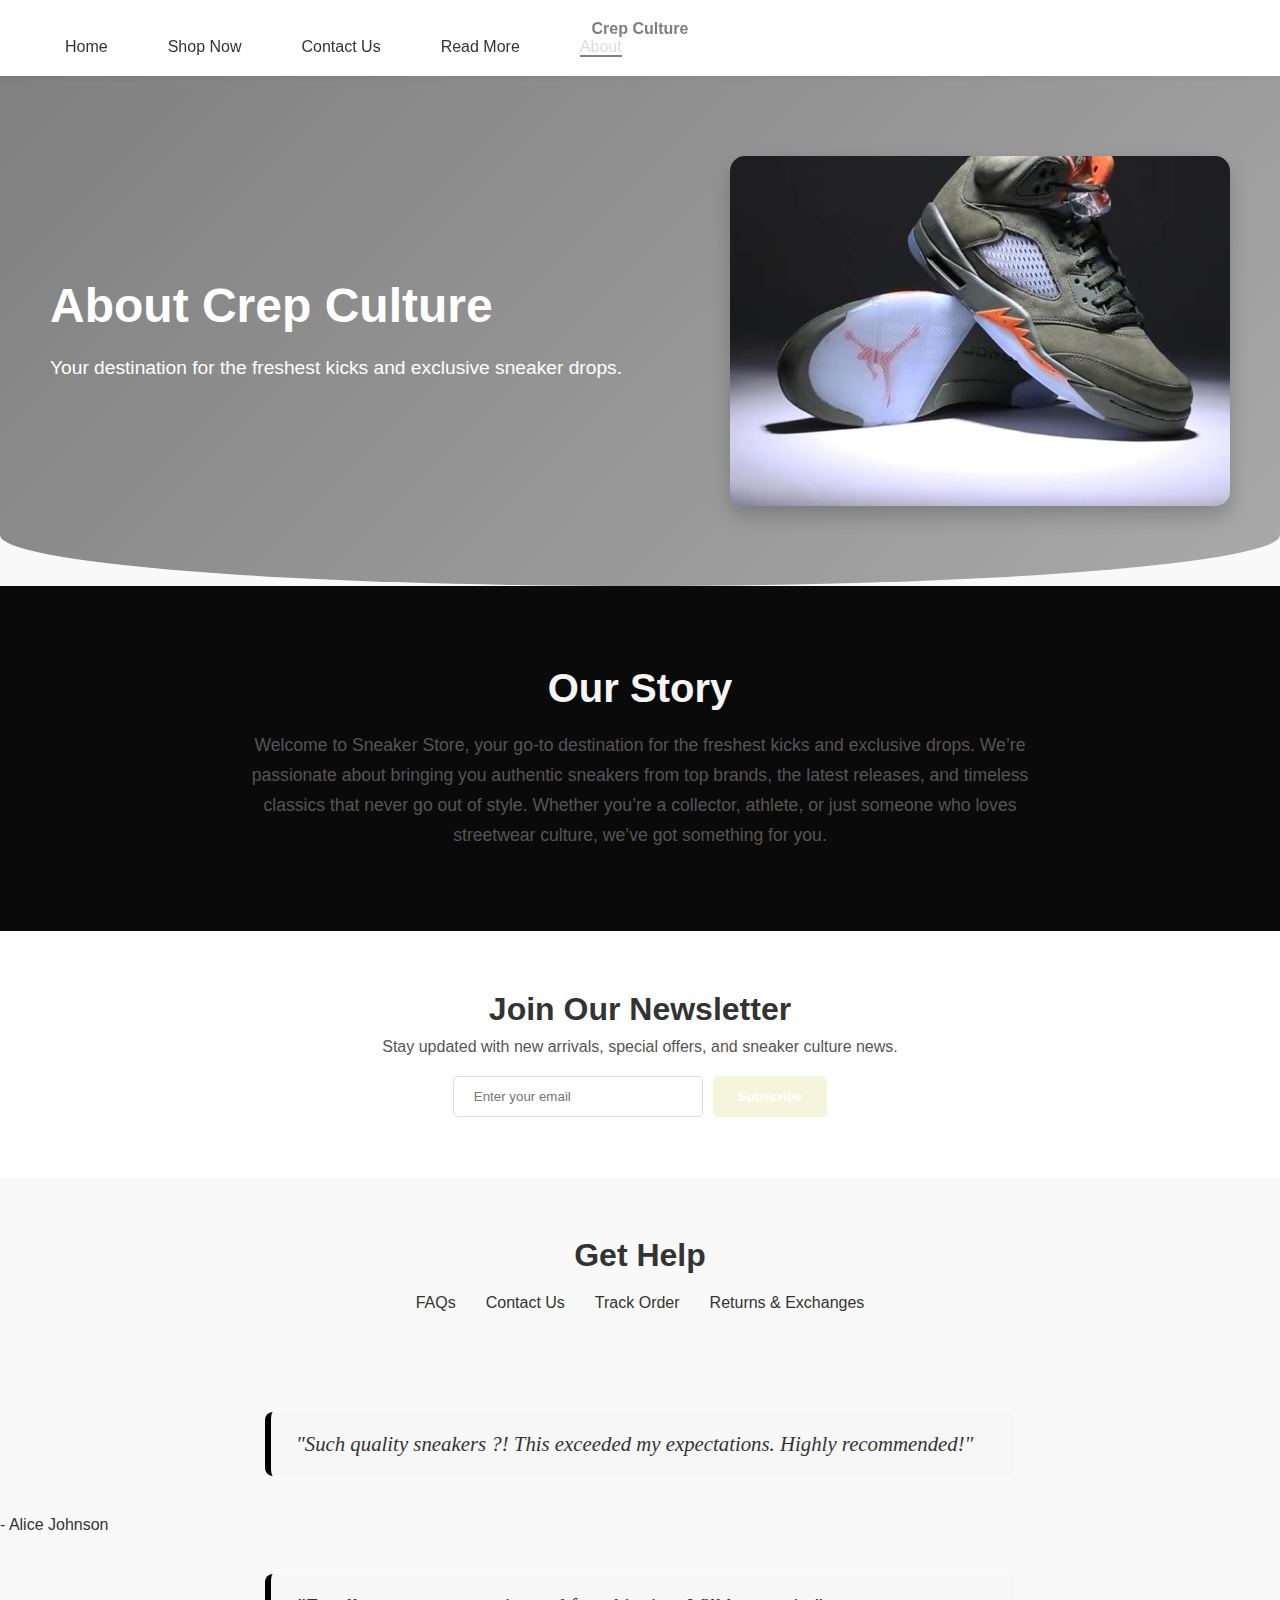
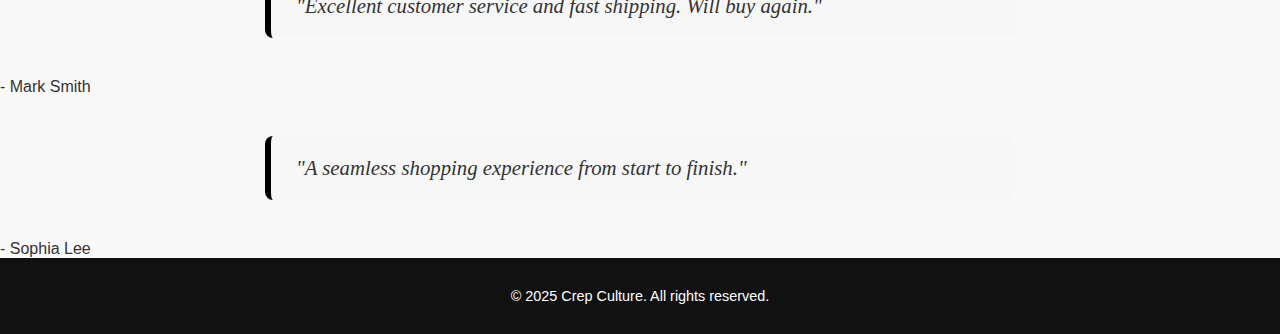
<file: about.html>
<!DOCTYPE html>
<html lang="en">
<head>
  <meta charset="UTF-8">
  <meta name="viewport" content="width=device-width, initial-scale=1.0">
  <title>About Us - Crep Culture</title>
  <link rel="stylesheet" href="Css/styles.css">
</head>
<body class="about-page">

  <!-- Header + Nav -->

  <header class="main-header">
    <div class="logo">Crep Culture</div>
    <nav>
      <ul class="nav-links">
        <li><a href="Page1.html">Home</a></li>
        <li><a href="shop.html">Shop Now</a></li>
        <li><a href="Contact.html">Contact Us</a></li>
        <li><a href="blog.html">Read More</a></li>
        <li><a href="about.html" class="active">About</a></li>
      </ul>
    </nav>
  </header>

  <!-- HERO / ABOUT TOP SECTION -->
  <section class="about-hero">
    <div class="hero-content">
      <h1>About Crep Culture</h1>
      <p>Your destination for the freshest kicks and exclusive sneaker drops.</p>
    </div>
    <div class="hero-carousel">
      <div class="hero-image active">
        <img src="images/bcef70df-f010-4dd8-ac9a-d35967ff8a28.jpeg" alt="Sneaker Hero Image 1">
      </div>
      <div class="hero-image">
        <img src="images/8d37ab08-5a77-44ba-a895-f8b9d016727b.jpeg" alt="Sneaker Hero Image 2">
      </div>
      <div class="hero-image">
        <img src="images/9b67ec6b-4854-4fe9-a3e7-995a92e53852.jpeg" alt="Sneaker Hero Image 3">
      </div>
    </div>
  </section>

  <!-- About Section -->
  <section class="about-section">
    <h2>Our Story</h2>
    <p>
      Welcome to Sneaker Store, your go-to destination for the freshest kicks and exclusive drops. 
      We’re passionate about bringing you authentic sneakers from top brands, the latest releases, 
      and timeless classics that never go out of style. Whether you’re a collector, athlete, or just 
      someone who loves streetwear culture, we’ve got something for you.
    </p>
  </section>

  <!-- Newsletter -->
  <section class="newsletter-section">
    <h2>Join Our Newsletter</h2>
    <p>Stay updated with new arrivals, special offers, and sneaker culture news.</p>
    <form>
      <input type="email" placeholder="Enter your email" required>
      <button type="submit">Subscribe</button>
    </form>
  </section>

  <!-- Get Help Section -->
  <section class="help-section">
    <h2>Get Help</h2>
    <ul>
      <li><a href="faqs.html">FAQs</a></li>
      <li><a href="contact.html">Contact Us</a></li>
      <li><a href="track-order.html">Track Order</a></li>
      <li><a href="returns.html">Returns & Exchanges</a></li>
    </ul>
  </section>

</head>
<body>

<div class="testimonial-container">
    <div class="testimonial-slide active">
        <blockquote>"Such quality sneakers ?! This exceeded my expectations. Highly recommended!"</blockquote>
        <div class="author">- Alice Johnson</div>
    </div>
    <div class="testimonial-slide">
        <blockquote>"Excellent customer service and fast shipping. Will buy again."</blockquote>
        <div class="author">- Mark Smith</div>
    </div>
    <div class="testimonial-slide">
        <blockquote>"A seamless shopping experience from start to finish."</blockquote>
        <div class="author">- Sophia Lee</div>
    </div
    </div>


  <!-- Footer -->
  <footer>
    <p>&copy; 2025 Crep Culture. All rights reserved.</p>
  </footer>
<script>
  let currentIndex = 0;
  const images = document.querySelectorAll('.hero-image');
  const totalImages = images.length;

  function showNextImage() {
    // Remove active class from current
    images[currentIndex].classList.remove('active');

    // Move to next image (loop back if at end)
    currentIndex = (currentIndex + 1) % totalImages;

    // Add active class to new image
    images[currentIndex].classList.add('active');
  }

  // Change every 3 seconds
  setInterval(showNextImage, 3000);
</script>
</body>
</html>
</file>
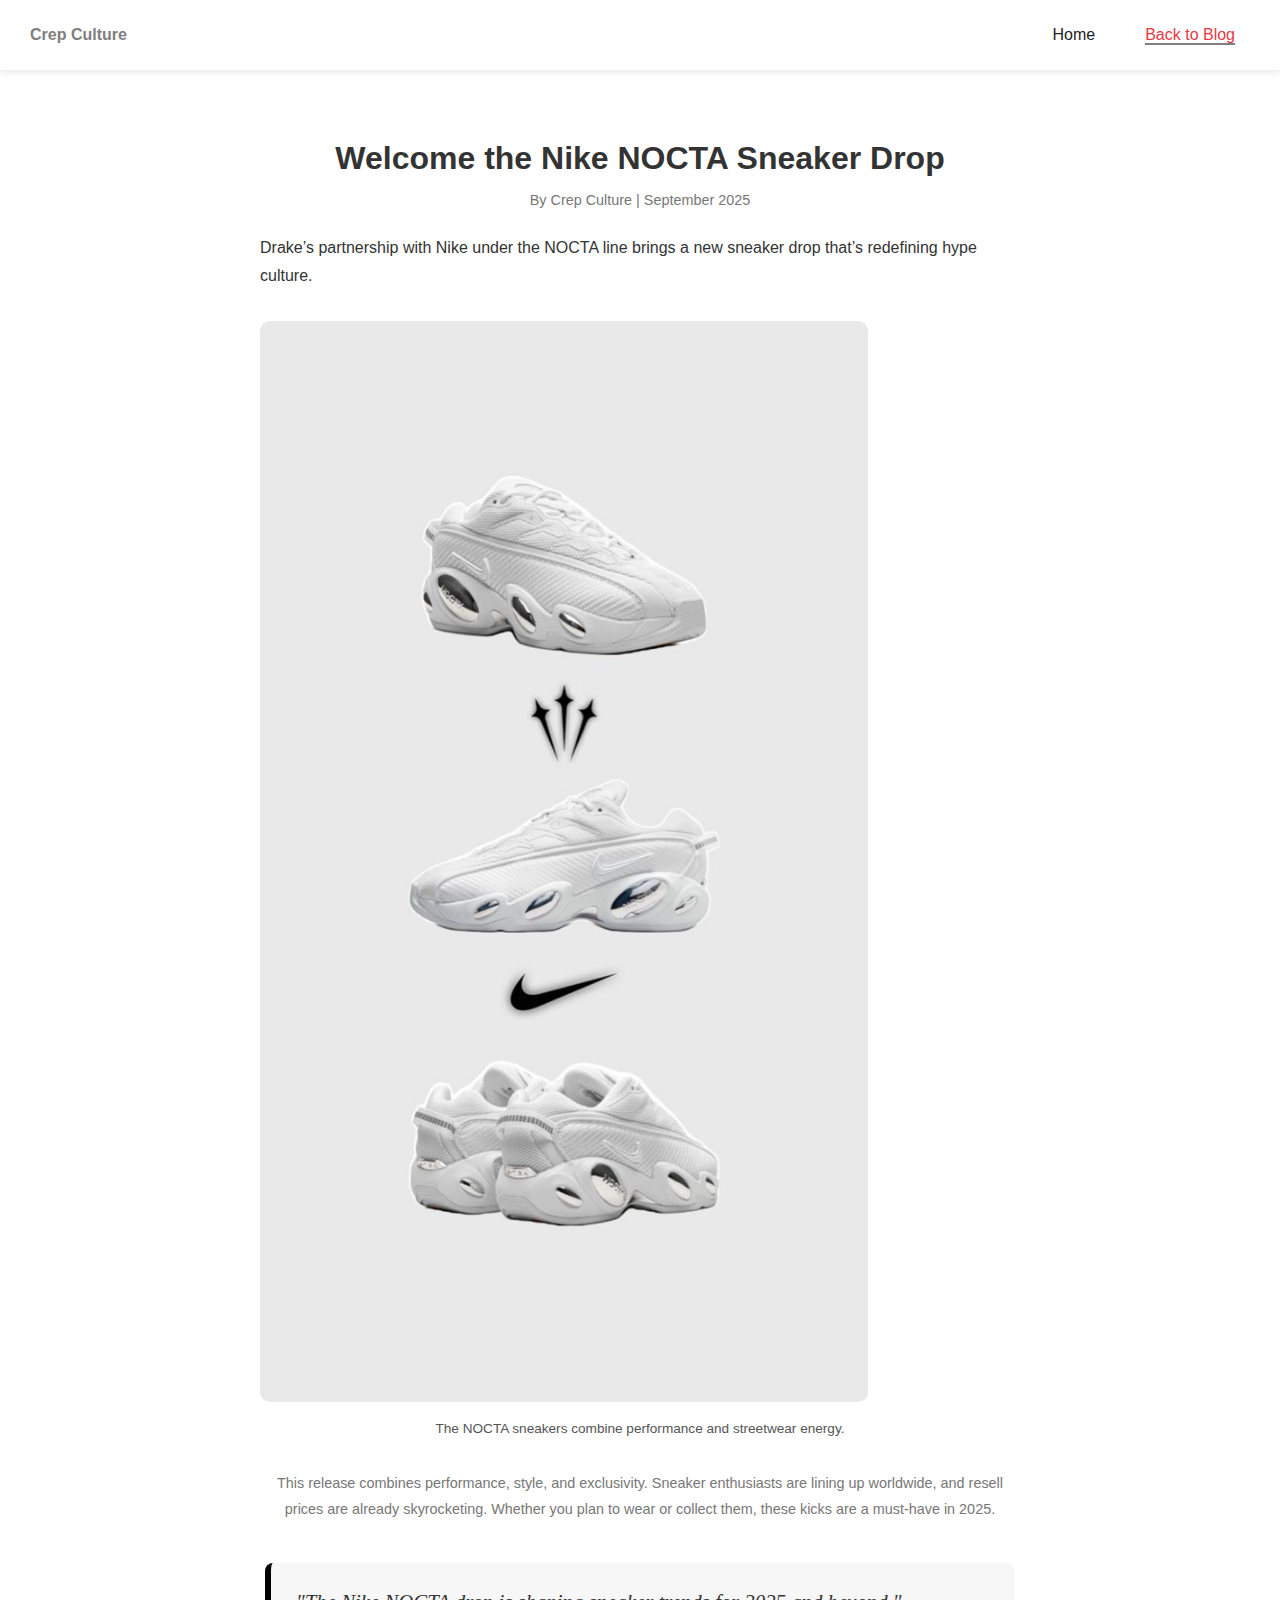
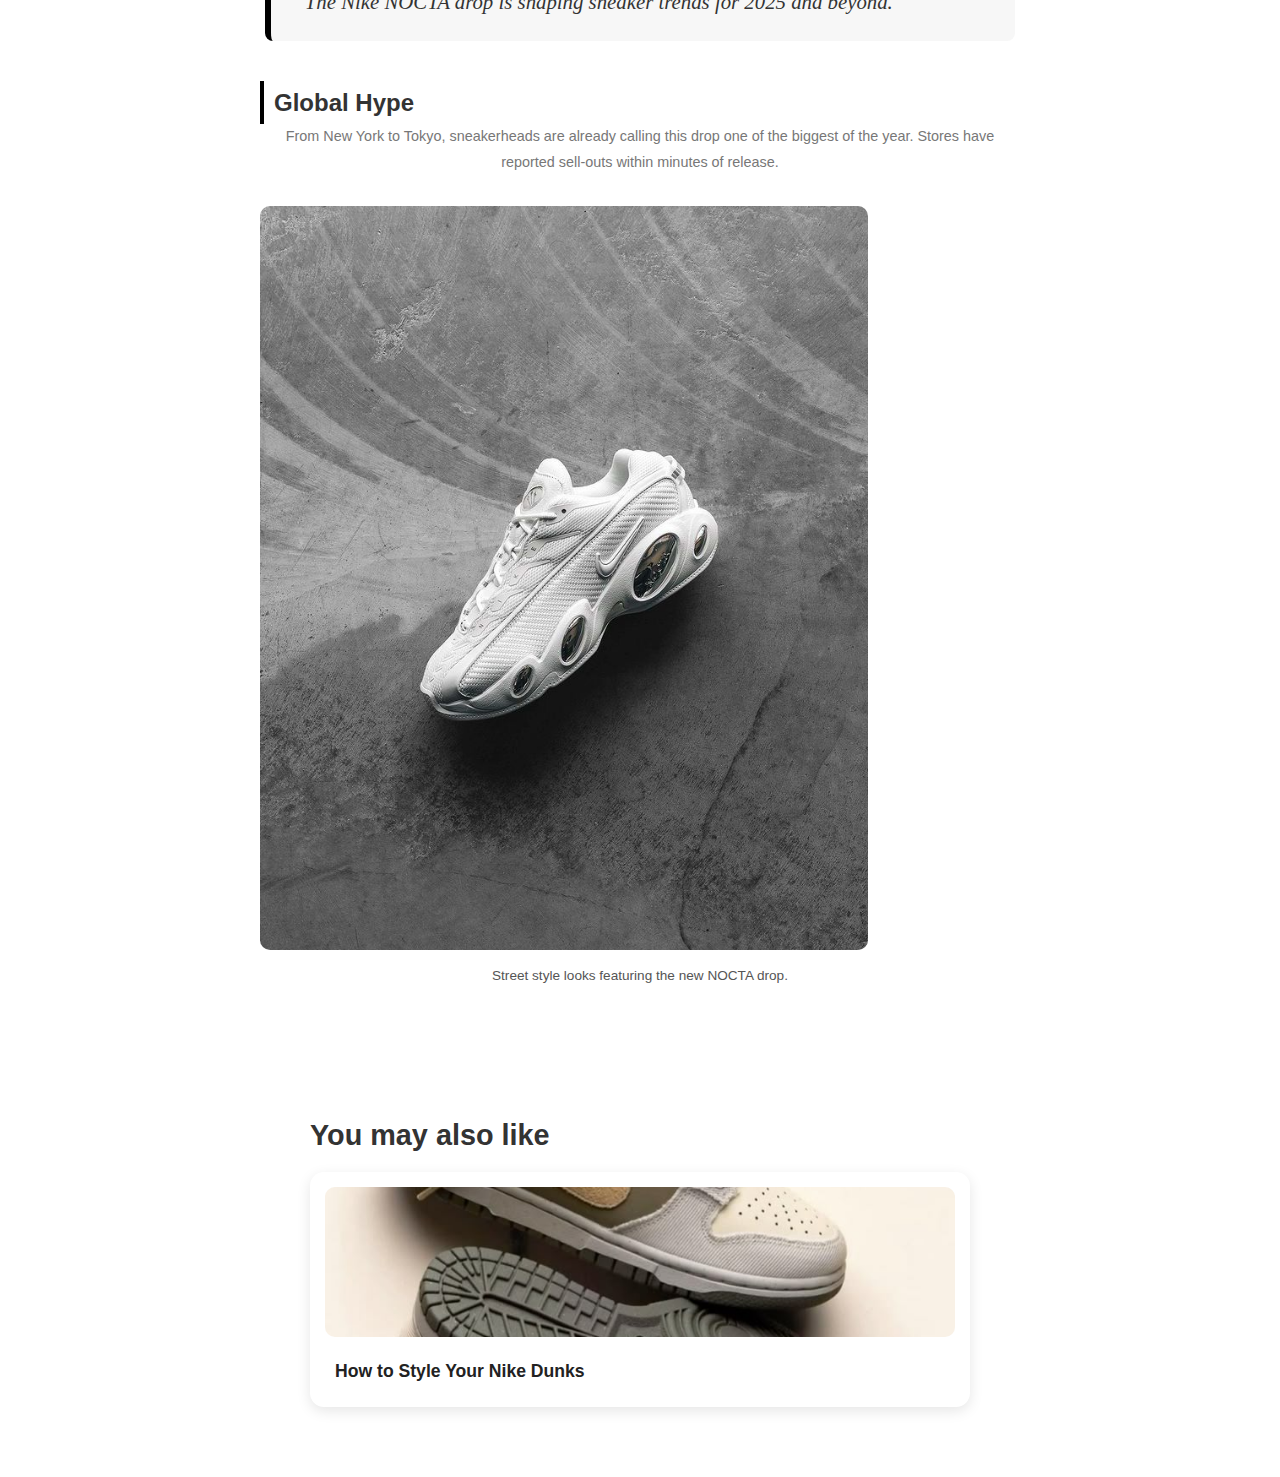
<file: Blog1.html>
<!DOCTYPE html>
<html lang="en">
<head>
  <meta charset="UTF-8">
  <meta name="viewport" content="width=device-width, initial-scale=1.0">
  <title>Nike NOCTA Sneaker Drop</title>
  <link rel="stylesheet" href="Css/styles.css">
</head>
<body>
  <!-- Navbar -->
  <header class="navbar">
    <div class="logo">Crep Culture</div>
    <nav>
      <ul>
        <li><a href="index.html">Home</a></li>
        <li><a href="blog.html" class="active">Back to Blog</a></li>
      </ul>
    </nav>
  </header>

  <!-- Blog Article -->
  <article class="blog-article">
    <!-- Content -->
    <div class="blog-content">
      <p>
        <h1>Welcome the Nike NOCTA Sneaker Drop</h1>
      <p>By Crep Culture | September 2025</p>
        Drake’s partnership with Nike under the NOCTA line brings a new sneaker drop that’s redefining hype culture. 
      </p>

      <figure>
        <img src="images/Nike x NOCTA Glide 'Triple White'.jpeg" alt="Nike NOCTA Sneaker Pair">
        <figcaption>The NOCTA sneakers combine performance and streetwear energy.</figcaption>
      </figure>

      <p>
        This release combines performance, style, and exclusivity. Sneaker enthusiasts are lining up worldwide, and resell prices are already skyrocketing. Whether you plan to wear or collect them, these kicks are a must-have in 2025.
      </p>

      <blockquote>
        "The Nike NOCTA drop is shaping sneaker trends for 2025 and beyond."
      </blockquote>

      <h2>Global Hype</h2>
      <p>
        From New York to Tokyo, sneakerheads are already calling this drop one of the biggest of the year. Stores have reported sell-outs within minutes of release.
      </p>

      <figure>
        <img src="images/Nike nocta glide.jpeg" alt="Nike NOCTA on street style">
        <figcaption>Street style looks featuring the new NOCTA drop.</figcaption>
      </figure>
    </div>
  </article>

  <!-- Related Posts -->
  <section class="related-posts">
    <h2>You may also like</h2>
    <div class="related-grid">
      <a href="Blog2.html" class="related-card">
        <img src="images/Nike Dunks x Sesame.jpeg" alt="How to Style Nike Dunks">
        <h3>How to Style Your Nike Dunks</h3>
      </a>
    </div>
  </section>
</body>
</html>
</file>
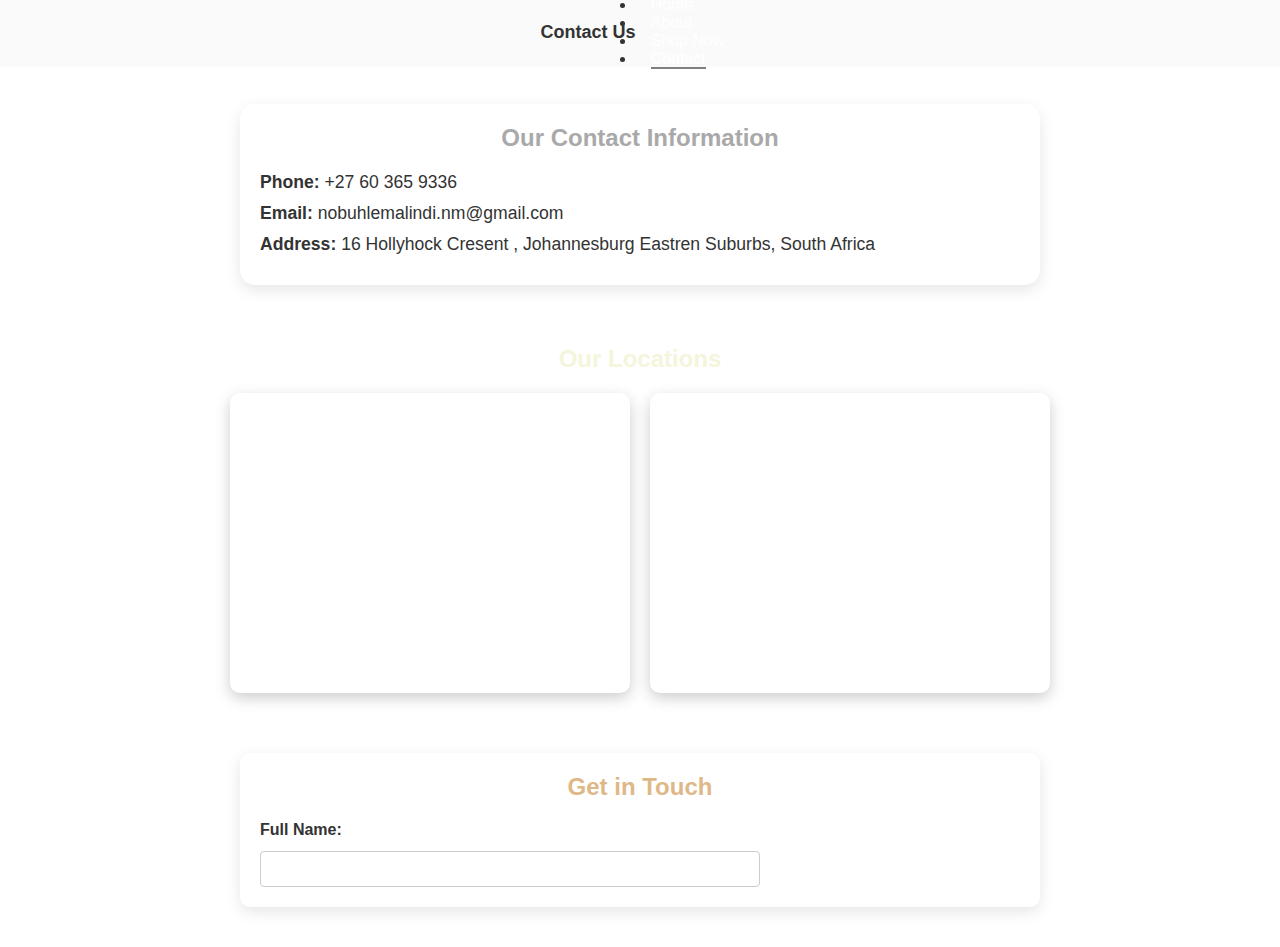
<file: Contact.html>
<!DOCTYPE html>
<html lang="en">
<head>
  <meta charset="UTF-8">
  <meta name="viewport" content="width=device-width, initial-scale=1.0">
  <title>Contact Us</title>
  <link rel="stylesheet" href="Css/styles.css"> <!-- Link to your CSS -->
</head>
<body>
  <!-- Header -->
  <header class="fixed">
    <h1>Contact Us</h1>
    <nav>
      <ul>
        <li><a href="Page1.html">Home</a></li>
        <li><a href="about.html">About</a></li>
        <li><a href="shop.html">Shop Now</a></li>
        <li><a href="contact.html" class="active">Contact</a></li>
      </ul>
    </nav>
  </header>

  <!-- Contact Information -->
  <section class="contact-info">
    <h2>Our Contact Information</h2>
    <p><strong>Phone:</strong> +27 60 365 9336</p>
    <p><strong>Email:</strong> nobuhlemalindi.nm@gmail.com</p>
    <p><strong>Address:</strong> 16 Hollyhock Cresent , Johannesburg Eastren Suburbs, South Africa</p>
  </section>

  <!-- Maps (Two Locations) -->
  <section class="maps">
    <h2>Our Locations</h2>
    <div class="map-container">
      <iframe 
        src="https://www.google.com/maps/embed?pb=!1m18!1m12!1m3!1d3585.634108018787!2d28.0485!3d-26.1075!2m3!1f0!2f0!3f0!3m2!1i1024!2i768!4f13.1!3m3!1m2!1s0x1e950cd000000001%3A0xabcdef123456789!2s16%20Hollyhock%20Crescent%2C%20Sandton!5e0!3m2!1sen!2sza!4v1693567890123"
      width="400" height="300" style="border:0;" allowfullscreen="" loading="lazy">
    </iframe>

      <iframe 
        src="https://www.google.com/maps/embed?pb=!1m18!1m12!1m3!1d3585.983884203257!2d28.0685!3d-26.1335!2m3!1f0!2f0!3f0!3m2!1i1024!2i768!4f13.1!3m3!1m2!1s0x1e950d123456789%3A0xabcdefabcdef!2s34%20Melrose%20Arch%2C%20Johannesburg!5e0!3m2!1sen!2sza!4v1693567894567"
        width="400" height="300" style="border:0;" allowfullscreen="" loading="lazy">
      </iframe>
    </div>
  </section>

  <!-- Contact Form -->
  <section class="contact-form">
    <h2>Get in Touch</h2>
    <form action="#" method="post">
      <label for="name">Full Name:</label>
      <input type="text" id="name" name="name" required>
</file>
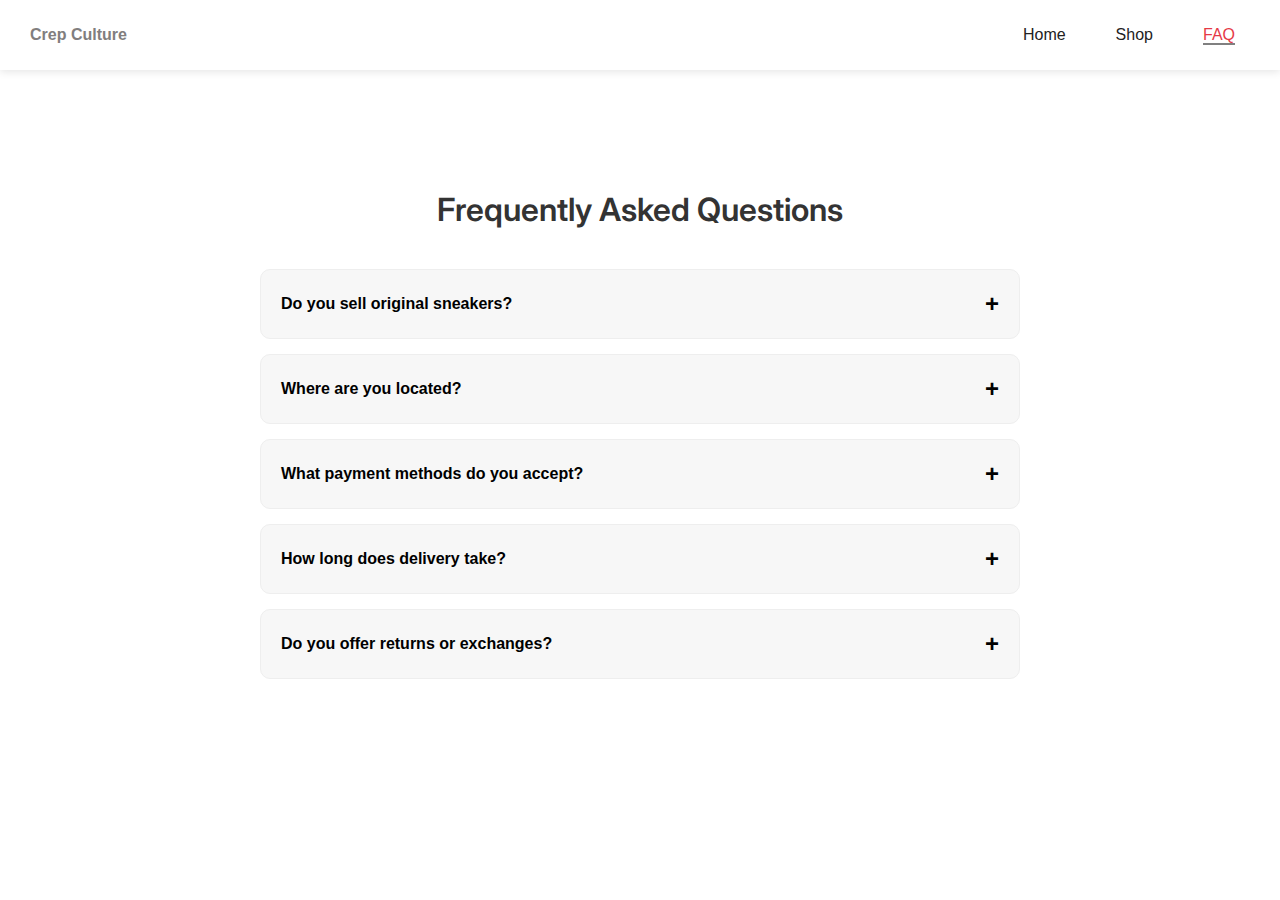
<file: FAQ.html>
<!DOCTYPE html>
<html lang="en">
<head>
  <meta charset="UTF-8">
  <meta name="viewport" content="width=device-width, initial-scale=1.0">
  <title>FAQ - Crep Culture</title>
  <link rel="stylesheet" href="Css/styles.css">

  <!-- Google Fonts -->
  <link href="https://fonts.googleapis.com/css2?family=Inter:wght@300;400;600&display=swap" rel="stylesheet">
</head>

<body>

  <header class="navbar">
    <div class="logo">Crep Culture</div>
    <nav>
      <ul>
        <li><a href="Page1.html">Home</a></li>
        <li><a href="shop.html">Shop</a></li>
        <li><a href="faq.html" class="active">FAQ</a></li>
      </ul>
    </nav>
  </header>

  <main class="faq-container">
    <h1>Frequently Asked Questions</h1>

    <div class="faq">

      <!-- FAQ Item -->
      <div class="faq-item">
        <button class="faq-question">
          Do you sell original sneakers?
          <span class="faq-icon">+</span>
        </button>
        <div class="faq-answer">
          <p>Yes! All our sneakers are 100% authentic. We work with trusted suppliers and only offer verified original products.</p>
        </div>
      </div>

      <div class="faq-item">
        <button class="faq-question">
          Where are you located?
          <span class="faq-icon">+</span>
        </button>
        <div class="faq-answer">
          <p>We are based in South Africa and offer nationwide delivery via reliable couriers.</p>
        </div>
      </div>

      <div class="faq-item">
        <button class="faq-question">
          What payment methods do you accept?
          <span class="faq-icon">+</span>
        </button>
        <div class="faq-answer">
          <p>We accept EFT, bank cards, and mobile payments (depending on availability).</p>
        </div>
      </div>

      <div class="faq-item">
        <button class="faq-question">
          How long does delivery take?
          <span class="faq-icon">+</span>
        </button>
        <div class="faq-answer">
          <p>Delivery usually takes 2–5 working days depending on your location.</p>
        </div>
      </div>

      <div class="faq-item">
        <button class="faq-question">
          Do you offer returns or exchanges?
          <span class="faq-icon">+</span>
        </button>
        <div class="faq-answer">
          <p>Yes, items can be exchanged if they are in unworn condition and returned within 7 days.</p>
        </div>
      </div>

    </div>
  </main>

  <script src="Javascript/Faq.js"></script>

</body>
</html>
</file>
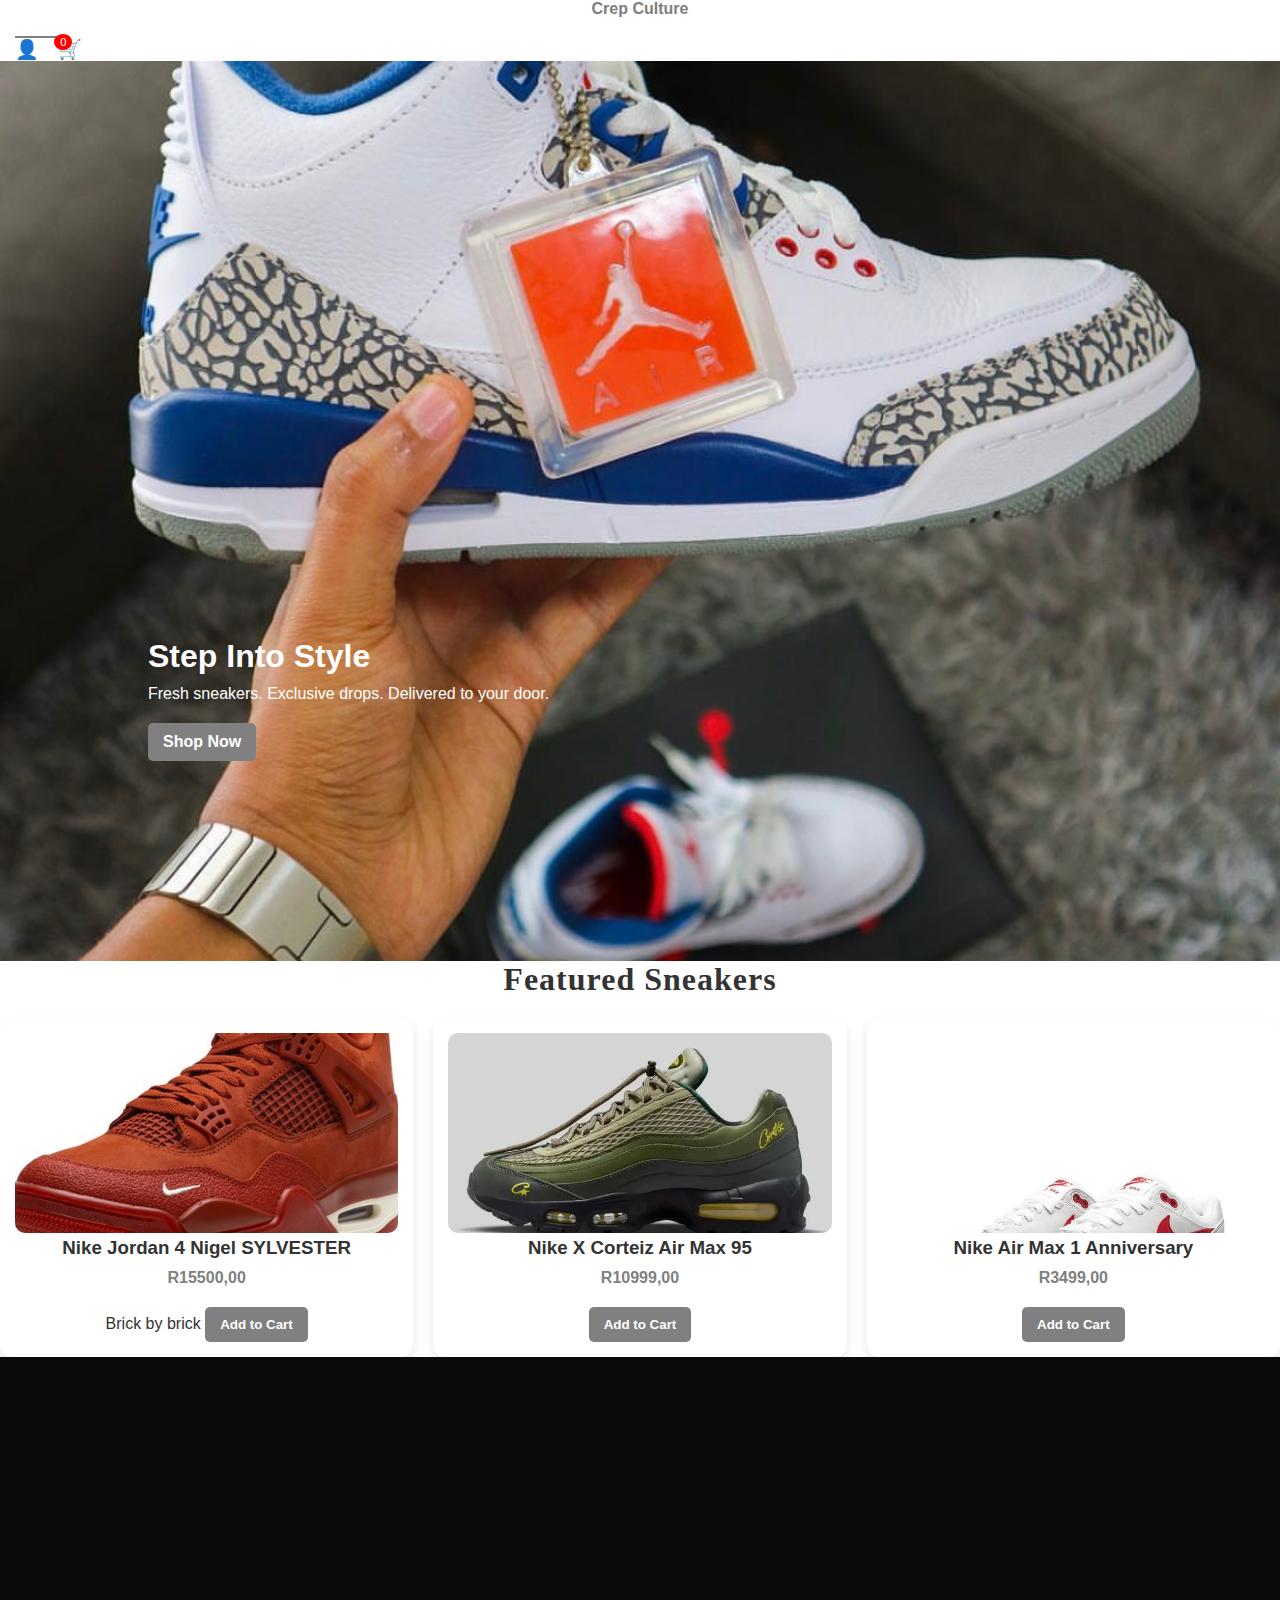
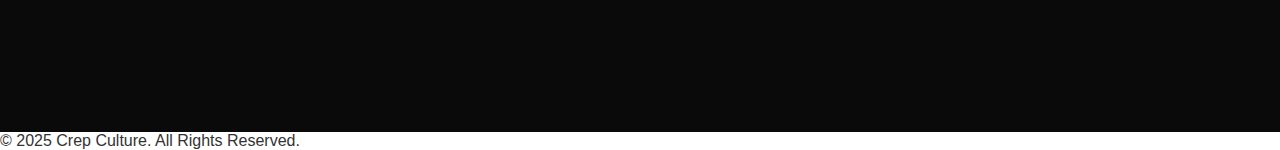
<file: Page1.html>
<!DOCTYPE html>
<html lang="en">
<head>
  <meta charset="UTF-8">
  <meta name="viewport" content="width=device-width, initial-scale=1.0">
  <title>Crep Culture</title>
  <link rel="stylesheet" href="Css/styles.css">
</head>
<body>

  <!-- HEADER / NAV -->
  <header>
    <div class="logo">Crep Culture</div>
    <nav>
      <a href="Page1.html" class="active">Home</a>
      <a href="shop.html">Shop</a>
      <a href="about.html">About</a>
      <a href="contact.html">Contact</a>
    </nav>
    <div class="nav-icons">
      <div class="actions">
      <a href="login.html" class="icon-btn" aria-label="Account">👤</a>
      <a href="cart.html" class="icon-btn cart-link" aria-label="Cart">
        🛒<span id="cart-count" class="badge">0</span>
      </a>
    </div>
    </div>
  </header>

<!-- HERO SLIDER -->
<section class="hero">
  <!-- Slide 1 -->
  <div class="slide" style="background-image: url('images/IMG_5938.jpg');">
    <div class="caption">
      <h1>Step Into Style</h1>
      <p>Fresh sneakers. Exclusive drops. Delivered to your door.</p>
      <a href="shop.html" class="btn-primary">Shop Now</a>
    </div>
  </div>

  <!-- Slide 2 -->
  <div class="slide" style="background-image: url('images/Travis\ Scott\ x\ Nike\ Air\ Jordan\ 1\ Low\ Medium\ Olive.jpeg');">
    <div class="caption">
      <h1>Exclusive Sneakers</h1>
      <p>Be the first to grab the latest jordan releases from us .</p>

      <a href="shop.html" class="btn-primary">Shop Now</a>
    </div>
  </div>

  <!-- Slide 3 -->
  <div class="slide" style="background-image: url('images/It’s\ been\ said\ a\ lot\ already\,\ but\ these\ things\ are….jpeg');">
    <div class="caption">
      <h1>Comfort Meets Style</h1>
      <p>Your perfect pair awaits.</p>

      <a href="shop.html" class="btn-primary">Shop Now</a>
    </div>
  </div>

  <!-- Arrow Buttons -->
  <button class="arrow left">&#10094;</button>
  <button class="arrow right">&#10095;</button>

  <div class="dots">
    <span class="dot active"></span>
    <span class="dot"></span>
    <span class="dot"></span>
  </div>
</section>


  <!-- FEATURED PRODUCTS -->
  <section class="featured">
    <h2>Featured Sneakers</h2>
    <div class="product-grid">
      <div class="product-card">
        <img src="images/_NIGEL SYLVESTER - BRICK BY BRICK_.jpeg" alt="Jordan">
        <h3>Nike Jordan 4 Nigel SYLVESTER</h3>
        <p class="price">R15500,00</p> Brick by brick
        <button class="btn-primary add-to-cart">Add to Cart</button>
      </div>
      <div class="product-card">
        <img src="images/🌿 _ Corteiz X Nike Air Max 95 _SEQUOIA_….jpeg" alt="Nike Air Max">
        <h3>Nike X Corteiz Air Max 95</h3>
        <p class="price">R10999,00</p>
        <button class="btn-primary add-to-cart">Add to Cart</button>
      </div>
      <div class="product-card">
        <img src="images/Nike Max 1 Anniversary Sneakers - White.jpeg" alt="Nike Air Max">
        <h3>Nike Air Max 1 Anniversary</h3>
        <p class="price">R3499,00</p>
        <button class="btn-primary add-to-cart">Add to Cart</button>
      </div>
    </div>
  </section>

  <!-- About Section -->
<section class="about-section">
  <div class="wavy-border"></div>
  <div class="about-content">
    <div class="about">
      <h2>About Us</h2>
      <p>Welcome to our sneaker store! We bring you the latest, most stylish, and exclusive sneakers.</p>
    </div>

    <div class="newsletter">
      <h2>Newsletter</h2>
      <p>Sign up to get the latest updates, drops, and exclusive offers.</p>
      <form>
        <input type="email" placeholder="Enter your email" required>
        <button type="submit">Subscribe</button>
      </form>
    </div>

    <div class="get-help">
      <h2>Get Help</h2>
      <ul>
        <li><a href="#">FAQs</a></li>
        <li><a href="#">Contact Us</a></li>
        <li><a href="#">Track Order</a></li>
        <li><a href="#">Returns</a></li>
      </ul>
    </div>
  </div>
</section>

  <!-- FOOTER -->
  <footer>
    <p>&copy; 2025 Crep Culture. All Rights Reserved.</p>
  </footer>

  <script src="Javascript/script.js"></script>
</body>
</html>
</file>
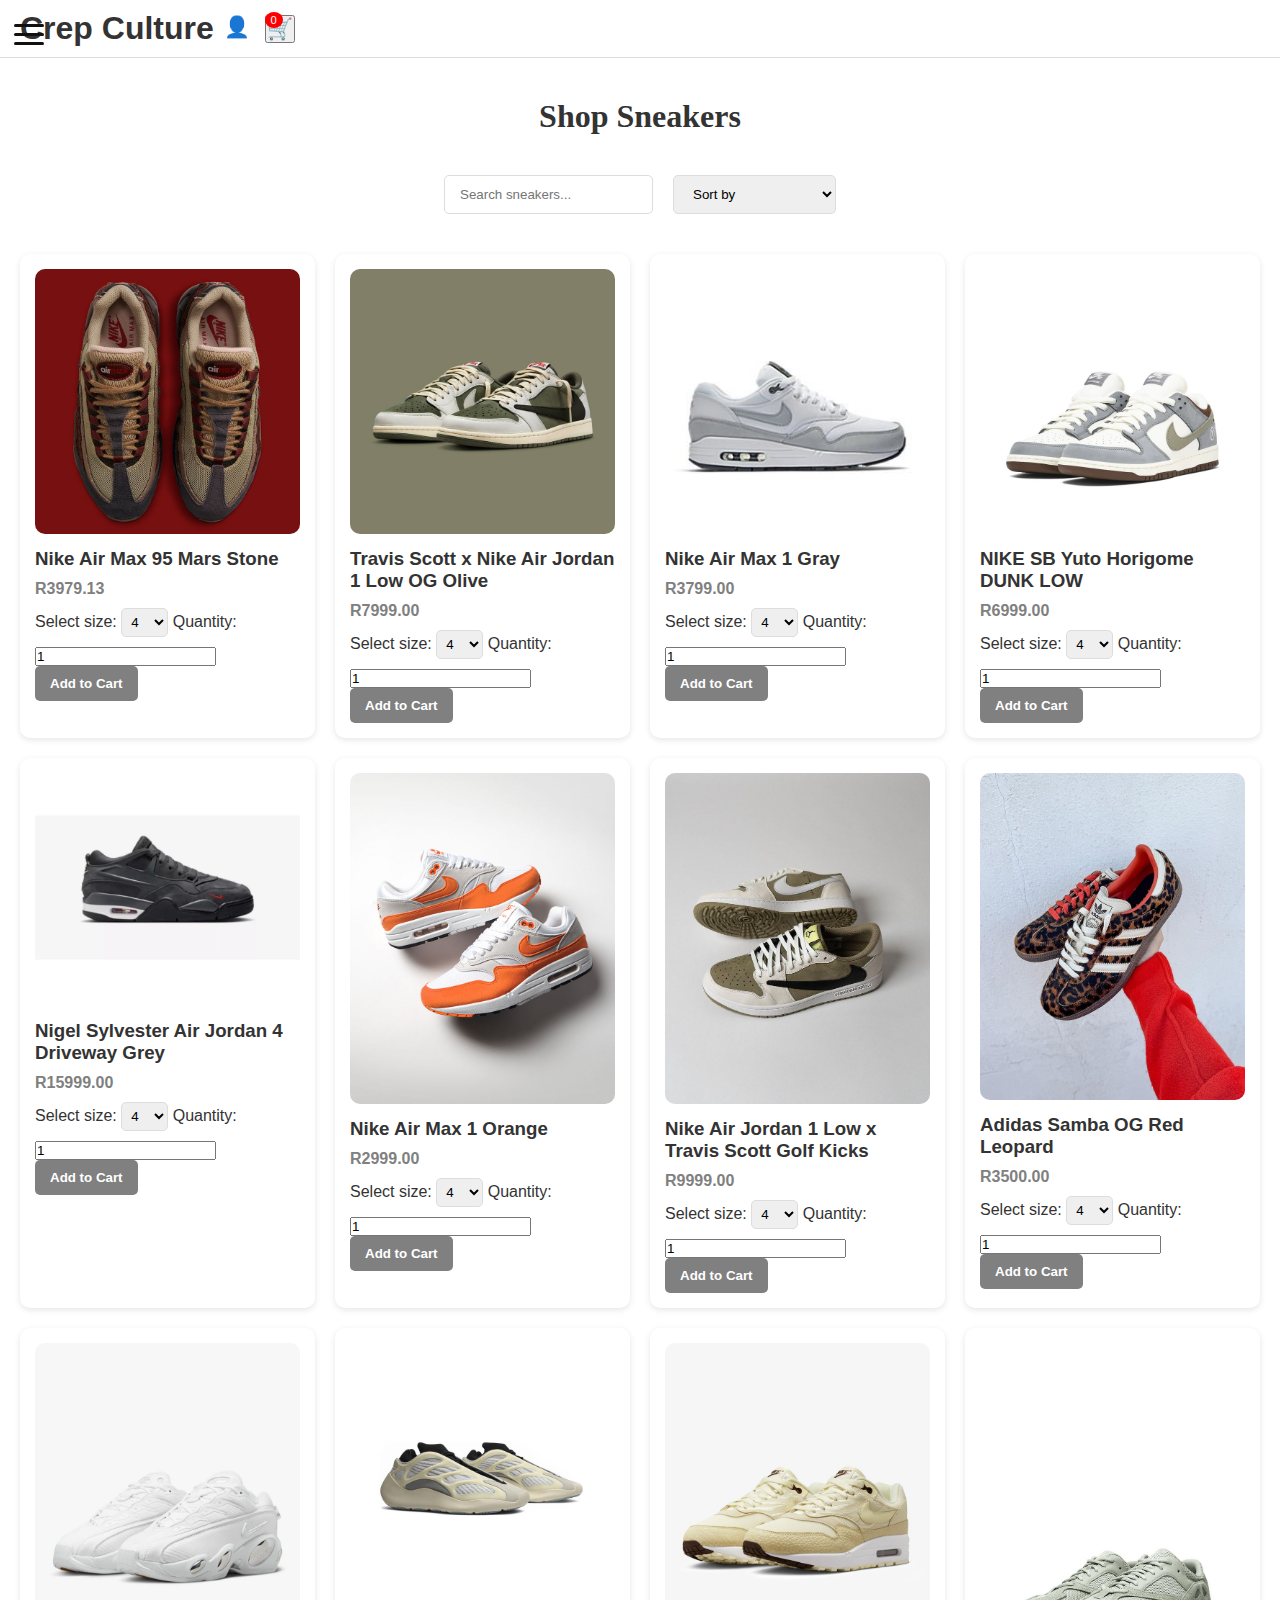
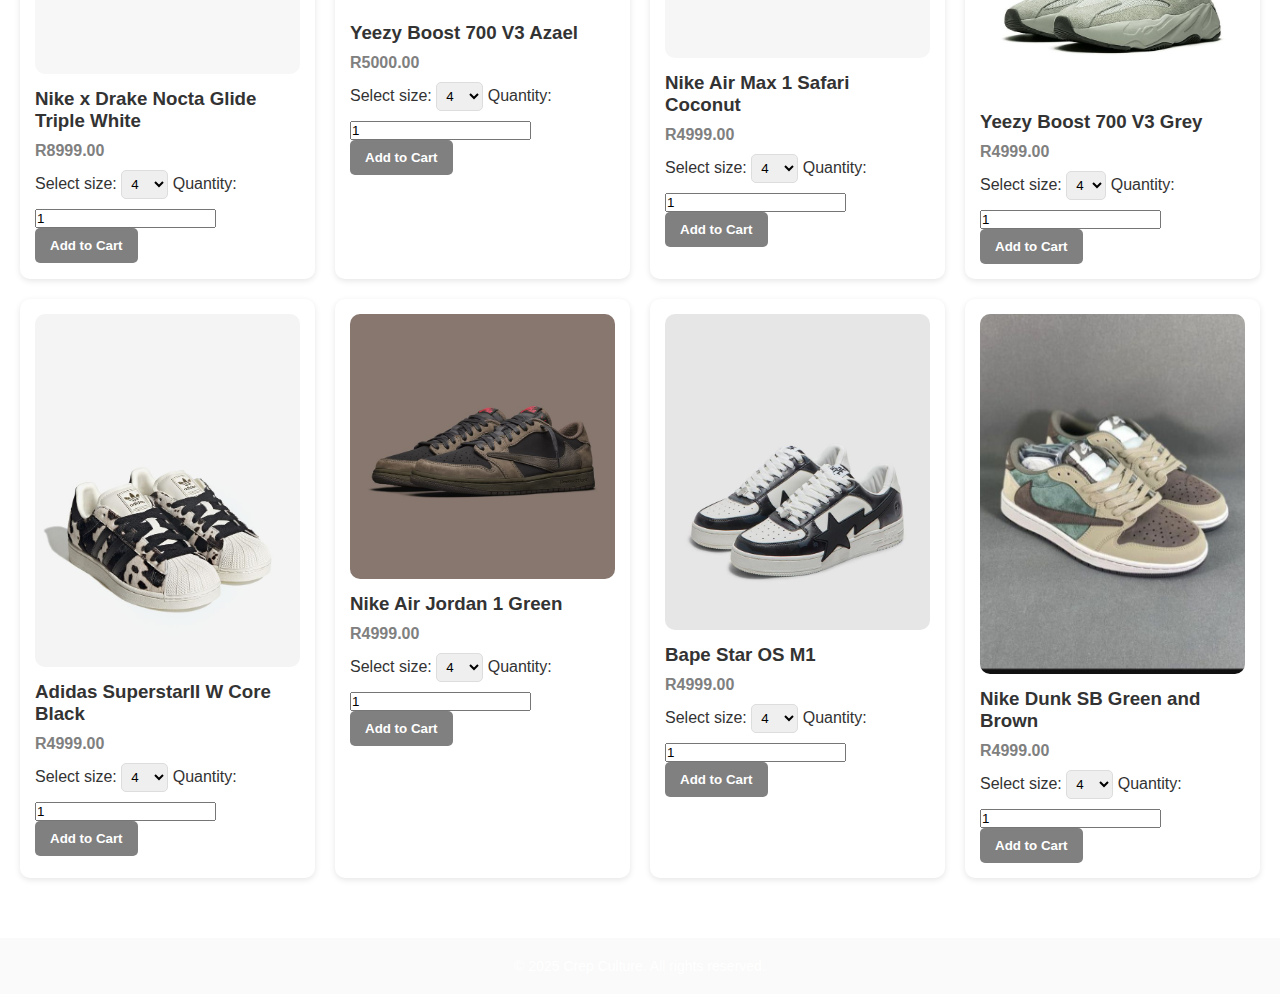
<file: shop.html>
<!DOCTYPE html>
<html lang="en">
<head>
  <meta charset="UTF-8">
  <meta name="viewport" content="width=device-width, initial-scale=1.0">
  <title>Shop - Crep Culture</title>
  <link rel="stylesheet" href="Css/styles.css">
</head>
<body>
  <!-- HEADER -->
  <header class="site-header">
    <div class="logo">
      <h1>Crep Culture</h1>
       <button class="cc-burger" aria-label="Open menu" aria-controls="cc-side-nav" aria-expanded="false">
    <span class="cc-bar"></span>
    <span class="cc-bar"></span>
    <span class="cc-bar"></span>
  </button>
  
  <!-- Side nav -->
  <nav id="cc-side-nav" class="cc-side-nav" aria-hidden="true">
    <ul>
      <li><a href="index.html">Home</a></li>
      <li><a href="about.html">About</a></li>
      <li><a href="shop.html">Shop Now</a></li>
      <li><a href="contact.html" class="active">Contact</a></li>
    </ul>
  </nav>
  <div id="cc-overlay" class="cc-overlay" aria-hidden="true"></div>

    <!-- Login & Cart -->
<div class="header-actions">
  <a href="login.html" class="icon-btn" aria-label="Account">👤</a>
  <button id="cart-btn" class="icon-btn cart-link" aria-label="Cart">
    🛒<span id="cart-count" class="badge">0</span>
  </button>
</div>

<!-- Cart Summary (hidden by default) -->
<div id="cart-summary" class="hidden">
  <h2>🛒 Cart (<span id="cart-count">0</span>)</h2>
  <ul id="cart-items"></ul>
  <div class="cart-footer">
    <p><strong>Total:</strong> R<span id="cart-total">0.00</span></p>
    <p class="checkout-text">Proceed to Checkout →</p>
  </div>
</div>
  </header>


  <style>
  .cc-burger {
  position: fixed;
  left: 14px;
  top: 14px;
  z-index: 20002;
  width: 44px;
  height: 40px;
  display:flex;
  flex-direction:column;
  justify-content:center;
  align-items:flex-start;
  gap:6px;
  background: transparent;
  border: none;
  cursor: pointer;
}
.cc-side-nav {
  position: fixed;
  top: 0;
  left: 0;
  width: 260px;
  height: 100%;
  background: #111;
  color: #fff;
  padding-top: 80px;
  box-sizing: border-box;

  /* start hidden */
  transform: translateX(-100%);
  transition: transform 0.3s ease;
  z-index: 20001;
}

/* show when open */
.cc-side-nav.open {
  transform: translateX(0);
}
.cc-side-nav a {
  display: block;
  color: #fff;   /* force white so it shows on dark background */
  text-decoration: none;
  padding: 12px 20px;
  font-size: 18px;
}
.cc-overlay {
  position: fixed;
  top: 0;
  left: 0;
  width: 100%;
  height: 100%;
  background: rgba(0,0,0,0.5);
  z-index: 20000;
  display: none;
}

.cc-overlay.active {
  display: block;
}

.cc-side-nav a:hover {
  background: rgba(255,255,255,0.1);
}

.cc-burger .cc-bar {
  display:block;
  width:30px;
  height:3px;
  background:#111;
  border-radius:2px;
  transition: transform .32s ease, opacity .2s ease;
}

/* X animation — use nth-of-type so it always works */
.cc-burger.open .cc-bar:nth-of-type(1) {
  transform: translateY(9px) rotate(45deg);
}
.cc-burger.open .cc-bar:nth-of-type(2) {
  opacity: 0;
}
.cc-burger.open .cc-bar:nth-of-type(3) {
  transform: translateY(-9px) rotate(-45deg);
}
</style>

  <!-- PAGE TITLE -->
  <section class="page-title">
    <h1>Shop Sneakers</h1>
  </section>
  <!-- SEARCH & SORT -->
  <section class="shop-filters">
    <input type="text" id="search" placeholder="Search sneakers..." onkeyup="filterProducts()">
    <select id="sort" onchange="sortProducts()">
      <option value="default">Sort by</option>
      <option value="price-asc">Price: Low → High</option>
      <option value="price-desc">Price: High → Low</option>
      <option value="name-asc">Name: A → Z</option>
      <option value="name-desc">Name: Z → A</option>
    </select>
  </section>
  <!-- Products -->
<section id="shop-product"class="shop-container">
  <!-- Product 1 -->
  <article class="shop-card">
    <div class="shop-product-images">
      <img class="product-img" src="images/Air Max 95 Mars Stone (2).jpeg" alt="Air Max 95 Mars Stone">
    </div>
    <div class="shop-product-info">
      <h3>Nike Air Max 95 Mars Stone</h3>
      <p class="price">R<span class="product-price">3979.13</span></p>
      <label>Select size:</label>
      <select class="size-select">
        <option value="4" data-price="3979.13">4</option>
        <option value="5" data-price="4099.00">5</option>
        <option value="6" data-price="4199.00">6</option>
        <option value="7" data-price="4299.00">7</option>
        <option value="8" data-price="4399.00">8</option>
        <option value="9" data-price="4499.00">9</option>
        <option value="10" data-price="4599.00">10</option>
      </select>
      <label>Quantity:</label>
      <input type="number" class="quantity-input" min="1" value="1">
      <button class="btn add-to-cart" data-name="Nike Air Max 95 Mars Stone">Add to Cart</button>
    </div>
  </article>

  <!-- Product 2 -->
  <article class="shop-card">
    <div class="shop-product-images">
      <img class="product-img" src="images/Travis Scott x Air Jordan 1 Low OG Olive.jpeg" alt="Travis Scott Jordan 1">
    </div>
    <div class="shop-product-info">
      <h3>Travis Scott x Nike Air Jordan 1 Low OG Olive</h3>
      <p class="price">R<span class="product-price">7999.00</span></p>
      <label>Select size:</label>
      <select class="size-select">
        <option value="4" data-price="7999.00">4</option>
        <option value="5" data-price="9999.99">5</option>
        <option value="6" data-price="13000.00">6</option>
        <option value="7" data-price="15000.00">7</option>
        <option value="8" data-price="16999.00">8</option>
        <option value="9" data-price="18099.00">9</option>
        <option value="10" data-price="20000.00">10</option>
      </select>
      <label>Quantity:</label>
      <input type="number" class="quantity-input" min="1" value="1">
      <button class="btn add-to-cart" data-name="Travis Scott x Nike Air Jordan 1 Low OG Olive">Add to Cart</button>
    </div>
  </article>

  <!-- Product 3 -->
  <article class="shop-card">
    <div class="shop-product-images">
      <img class="product-img" src="images/Nike Air Max 1 Essential Women's Shoe.jpeg" alt="Nike Air Max">
    </div>
    <div class="shop-product-info">
      <h3>Nike Air Max 1 Gray</h3>
      <p class="price">R<span class="product-price">3799.00</span></p>
      <label>Select size:</label>
      <select class="size-select">
        <option value="4" data-price="3799.00">4</option>
        <option value="5" data-price="3899.00">5</option>
        <option value="6" data-price="3999.00">6</option>
        <option value="7" data-price="4099.00">7</option>
        <option value="8" data-price="4199.00">8</option>
        <option value="9" data-price="4299.00">9</option>
        <option value="10" data-price="4399.00">10</option>
      </select>
      <label>Quantity:</label>
      <input type="number" class="quantity-input" min="1" value="1">
      <button class="btn add-to-cart" data-name="Nike Air Max 1 Gray">Add to Cart</button>
    </div>
  </article>

  <!-- Product 4 -->
  <article class="shop-card">
    <div class="shop-product-images">
      <img class="product-img" src="images/NIKE SB DUNK LOW YUTO HORIGOME.jpeg" alt="Nike SB Dunk Low">
    </div>
    <div class="shop-product-info">
      <h3>NIKE SB Yuto Horigome DUNK LOW</h3>
      <p class="price">R<span class="product-price">6999.00</span></p>
      <label>Select size:</label>
      <select class="size-select">
        <option value="4" data-price="6999.00">4</option>
        <option value="5" data-price="7199.00">5</option>
        <option value="6" data-price="7399.00">6</option>
        <option value="7" data-price="7599.00">7</option>
        <option value="8" data-price="7799.00">8</option>
        <option value="9" data-price="7999.00">9</option>
        <option value="10" data-price="8199.00">10</option>
      </select>
      <label>Quantity:</label>
      <input type="number" class="quantity-input" min="1" value="1">
      <button class="btn add-to-cart" data-name="NIKE SB Yuto Horigome DUNK LOW">Add to Cart</button>
    </div>
  </article>

  <!-- Product 5 -->
  <article class="shop-card">
    <div class="shop-product-images">
      <img class="product-img" src="images/Nigel Sylvester x Air Jordan 4 RM Athletic Shoes Driveway Grey.jpeg" alt="Nigel Sylvester">
    </div>
    <div class="shop-product-info">
      <h3>Nigel Sylvester Air Jordan 4 Driveway Grey</h3>
      <p class="price">R<span class="product-price">15999.00</span></p>
      <label>Select size:</label>
      <select class="size-select">
        <option value="4" data-price="15999.00">4</option>
        <option value="5" data-price="16199.00">5</option>
        <option value="6" data-price="16399.00">6</option>
        <option value="7" data-price="16599.00">7</option>
        <option value="8" data-price="16799.00">8</option>
        <option value="9" data-price="16999.00">9</option>
        <option value="10" data-price="17199.00">10</option>
      </select>
      <label>Quantity:</label>
      <input type="number" class="quantity-input" min="1" value="1">
      <button class="btn add-to-cart" data-name="Nigel Sylvester Air Jordan 4 Driveway Grey">Add to Cart</button>
    </div>
  </article>

  <!-- Product 6 -->
  <article class="shop-card">
    <div class="shop-product-images">
      <img class="product-img" src="images/Nike Air Max 1.jpeg" alt="Nike Air Max 1">
    </div>
    <div class="shop-product-info">
      <h3>Nike Air Max 1 Orange</h3>
      <p class="price">R<span class="product-price">2999.00</span></p>
      <label>Select size:</label>
      <select class="size-select">
        <option value="4" data-price="2999.00">4</option>
        <option value="5" data-price="3099.00">5</option>
        <option value="6" data-price="3199.00">6</option>
        <option value="7" data-price="3299.00">7</option>
        <option value="8" data-price="3399.00">8</option>
        <option value="9" data-price="3499.00">9</option>
        <option value="10" data-price="3599.00">10</option>
      </select>
      <label>Quantity:</label>
      <input type="number" class="quantity-input" min="1" value="1">
      <button class="btn add-to-cart" data-name="Nike Air Max 1 Orange">Add to Cart</button>
    </div>
  </article>

  <!-- Product 7 -->
  <article class="shop-card">
    <div class="shop-product-images">
      <img class="product-img" src="images/Travis Scott's Golf Kicks.jpeg" alt="Travis Scott Golf Kicks">
    </div>
    <div class="shop-product-info">
      <h3>Nike Air Jordan 1 Low x Travis Scott Golf Kicks</h3>
      <p class="price">R<span class="product-price">9999.00</span></p>
      <label>Select size:</label>
      <select class="size-select">
        <option value="4" data-price="9999.00">4</option>
        <option value="5" data-price="10199.00">5</option>
        <option value="6" data-price="11399.00">6</option>
        <option value="7" data-price="15099.00">7</option>
        <option value="8" data-price="17799.00">8</option>
        <option value="9" data-price="18999.00">9</option>
        <option value="10" data-price="19199.00">10</option>
      </select>
      <label>Quantity:</label>
      <input type="number" class="quantity-input" min="1" value="1">
      <button class="btn add-to-cart" data-name="Nike Air Jordan 1 Low x Travis Scott Golf Kicks">Add to Cart</button>
    </div>
  </article>

  <!-- Product 8 -->
  <article class="shop-card">
    <div class="shop-product-images">
      <img class="product-img" src="images/The Adidas Samba OG Preloved Red.jpeg" alt="Adidas Samba OG">
    </div>
    <div class="shop-product-info">
      <h3>Adidas Samba OG Red Leopard</h3>
      <p class="price">R<span class="product-price">3500.00</span></p>
      <label>Select size:</label>
      <select class="size-select">
        <option value="4" data-price="3500.00">4</option>
        <option value="5" data-price="3600.00">5</option>
        <option value="6" data-price="3700.00">6</option>
        <option value="7" data-price="3800.00">7</option>
        <option value="8" data-price="3900.00">8</option>
        <option value="9" data-price="4000.00">9</option>
        <option value="10" data-price="4100.00">10</option>
      </select>
      <label>Quantity:</label>
      <input type="number" class="quantity-input" min="1" value="1">
      <button class="btn add-to-cart" data-name="Adidas Samba OG Red Leopard">Add to Cart</button>
    </div>
  </article>

  <!-- Product 9 -->
  <article class="shop-card">
    <div class="shop-product-images">
      <img class="product-img" src="images/NOCTA Glide Triple White.jpeg" alt="Nike Nocta Glide">
    </div>
    <div class="shop-product-info">
      <h3>Nike x Drake Nocta Glide Triple White</h3>
      <p class="price">R<span class="product-price">8999.00</span></p>
      <label>Select size:</label>
      <select class="size-select">
        <option value="4" data-price="3999.00">4</option>
        <option value="5" data-price="4199.00">5</option>
        <option value="6" data-price="5399.00">6</option>
        <option value="7" data-price="6599.00">7</option>
        <option value="8" data-price="7799.00">8</option>
        <option value="9" data-price="8999.00">9</option>
        <option value="10" data-price="9199.00">10</option>
      </select>
      <label>Quantity:</label>
      <input type="number" class="quantity-input" min="1" value="1">
      <button class="btn add-to-cart" data-name="Nike x Drake Nocta Glide Triple White">Add to Cart</button>
    </div>
  </article>

  <!-- Product 10 -->
  <article class="shop-card">
    <div class="shop-product-images">
      <img class="product-img" src="images/Yeezy 700 V3 'Azael' (2019_2022).jpeg" alt="Yeezy Boost 700">
    </div>
    <div class="shop-product-info">
      <h3>Yeezy Boost 700 V3 Azael</h3>
      <p class="price">R<span class="product-price">5000.00</span></p>
      <label>Select size:</label>
      <select class="size-select">
        <option value="4" data-price="5000.00">4</option>
        <option value="5" data-price="5200.00">5</option>
        <option value="6" data-price="5400.00">6</option>
        <option value="7" data-price="5600.00">7</option>
        <option value="8" data-price="5800.00">8</option>
        <option value="9" data-price="6000.00">9</option>
        <option value="10" data-price="6200.00">10</option>
      </select>
      <label>Quantity:</label>
      <input type="number" class="quantity-input" min="1" value="1">
      <button class="btn add-to-cart" data-name="Yeezy Boost 700 V3 Azael">Add to Cart</button>
    </div>
  </article>

  <!-- Product 11 -->
  <article class="shop-card">
    <div class="shop-product-images">
      <img class="product-img" src="images/Sneakers Nike Women's Air Max 1 87 Safari _Coconut Milk_ Beige Size 5_5.jpeg" alt="Nike Air Max Safari">
    </div>
    <div class="shop-product-info">
      <h3>Nike Air Max 1 Safari Coconut</h3>
      <p class="price">R<span class="product-price">4999.00</span></p>
      <label>Select size:</label>
      <select class="size-select">
        <option value="4" data-price="4999.00">4</option>
        <option value="5" data-price="5199.00">5</option>
        <option value="6" data-price="5399.00">6</option>
        <option value="7" data-price="5599.00">7</option>
        <option value="8" data-price="5799.00">8</option>
        <option value="9" data-price="5999.00">9</option>
        <option value="10" data-price="6199.00">10</option>
      </select>
      <label>Quantity:</label>
      <input type="number" class="quantity-input" min="1" value="1">
      <button class="btn add-to-cart" data-name="Nike Air Max 1 Safari Coconut">Add to Cart</button>
    </div>
  </article>

  <!-- Product 12 -->
  <article class="shop-card">
    <div class="shop-product-images">
      <img class="product-img" src="images/Yeezy Boost 700 Sneakers - Grey.jpeg" alt="Yeezy Boost 700 Grey">
    </div>
    <div class="shop-product-info">
      <h3>Yeezy Boost 700 V3 Grey</h3>
      <p class="price">R<span class="product-price">4999.00</span></p>
      <label>Select size:</label>
      <select class="size-select">
        <option value="4" data-price="4999.00">4</option>
        <option value="5" data-price="5599.00">5</option>
        <option value="6" data-price="6399.00">6</option>
        <option value="7" data-price="7200.00">7</option>
        <option value="8" data-price="7899.00">8</option>
         </select>
      <label>Quantity:</label>
      <input type="number" class="quantity-input" min="1" value="1">
      <button class="btn add-to-cart" data-name="Nike Air Max 1 Safari Coconut">Add to Cart</button>
    </div>
  </article>

<article class="shop-card">
  <div class="shop-product-images">
    <img class="product-img" src="images/Adidas Superstar II W - Core Black_Core Black_Off White JP8164.jpeg" alt="AdidasSuperstarCoreBLACK">
  </div>
  <div class="shop-product-info">
    <h3>Adidas SuperstarII W Core Black</h3>
    <p class="price">R<span class="product-price">4999.00</span></p>
    <label>Select size:</label>
    <select class="size-select" aria-label="Select size for Yeezy Boost 700 V3 Grey">
      <option value="4" data-price="4999.00">4</option>
      <option value="5" data-price="5599.00">5</option>
      <option value="6" data-price="6399.00">6</option>
      <option value="7" data-price="7200.00">7</option>
      <option value="8" data-price="7899.00">8</option>
      <option value="9" data-price="8599.00">9</option>
      <option value="10" data-price="9799.00">10</option>
    </select>
    <label>Quantity:</label>
<input type="number" class="quantity-input" min="1" value="1">
    <button class="btn add-to-cart"
  data-name="Yeezy Boost 700 V3 Grey"> Add to Cart</button>
  </div>
</article>

<article class="shop-card">
  <div class="shop-product-images">
    <img class="product-img" src="images/Air Jordan 1 Green.jpeg" alt="AirJordan">
  </div>
  <div class="shop-product-info">
    <h3>Nike Air Jordan 1 Green</h3>
    <p class="price">R<span class="product-price">4999.00</span></p>
    <label>Select size:</label>
    <select class="size-select" aria-label="Select size for Air Jordan 1 Green">
      <option value="4" data-price="4999.00">4</option>
      <option value="5" data-price="5599.00">5</option>
      <option value="6" data-price="6399.00">6</option>
      <option value="7" data-price="7200.00">7</option>
      <option value="8" data-price="7899.00">8</option>
      <option value="9" data-price="8599.00">9</option>
      <option value="10" data-price="9799.00">10</option>
    </select>
    <label>Quantity:</label>
<input type="number" class="quantity-input" min="1" value="1">
    <button class="btn add-to-cart"
  data-name="Nike Air Jordan 1 Green"> Add to Cart</button>
  </div>
</article>

<article class="shop-card">
  <div class="shop-product-images">
    <img class="product-img" src="images/bape.jpeg" alt="BapeBlack">
  </div>
  <div class="shop-product-info">
    <h3>Bape Star OS M1</h3>
    <p class="price">R<span class="product-price">4999.00</span></p>
    <label>Select size:</label>
    <select class="size-select" aria-label="Select size for Bape">
      <option value="4" data-price="4999.00">4</option>
      <option value="5" data-price="5599.00">5</option>
      <option value="6" data-price="6399.00">6</option>
      <option value="7" data-price="7200.00">7</option>
      <option value="8" data-price="7899.00">8</option>
      <option value="9" data-price="8599.00">9</option>
      <option value="10" data-price="9799.00">10</option>
    </select>
    <label>Quantity:</label>
<input type="number" class="quantity-input" min="1" value="1">
    <button class="btn add-to-cart"
  data-name="BapeBlack"> Add to Cart</button>
  </div>
</article>

<article class="shop-card">
  <div class="shop-product-images">
    <img class="product-img" src="images/Dunk.jpeg" alt="DunkSB">
  </div>
  <div class="shop-product-info">
    <h3>Nike Dunk SB Green and Brown</h3>
    <p class="price">R<span class="product-price">4999.00</span></p>
    <label>Select size:</label>
    <select class="size-select" aria-label="Select size for Nike Dunk SB Green and Brown">
      <option value="4" data-price="4999.00">4</option>
      <option value="5" data-price="5599.00">5</option>
      <option value="6" data-price="6399.00">6</option>
      <option value="7" data-price="7200.00">7</option>
      <option value="8" data-price="7899.00">8</option>
      <option value="9" data-price="8599.00">9</option>
      <option value="10" data-price="9799.00">10</option>
    </select>
    <label>Quantity:</label>
<input type="number" class="quantity-input" min="1" value="1">
    <button class="btn add-to-cart"
  data-name="Nike Dunk SB Green and Brown"> Add to Cart</button>
  </div>
</article>
</section>
  </main>
  <!-- FOOTER -->
  <footer class="site-footer">
    <p>&copy; 2025 Crep Culture. All rights reserved.</p>
  </footer>

<script>


  //Had to use inline js for the burger menu for the shop html page as it clashes with the rest
    (function(){
    const burger = document.querySelector('.cc-burger');
    const nav = document.getElementById('cc-side-nav');
    const overlay = document.getElementById('cc-overlay');

    if(!burger || !nav || !overlay){
      console.error('Missing burger/nav/overlay elements (check IDs/classes).');
      return;
    }

    function openNav(){
      burger.classList.add('open');
      nav.classList.add('open');
      overlay.classList.add('active');
      burger.setAttribute('aria-expanded','true');
      nav.setAttribute('aria-hidden','false');
      overlay.setAttribute('aria-hidden','false');
    }
    function closeNav(){
      burger.classList.remove('open');
      nav.classList.remove('open');
      overlay.classList.remove('active');
      burger.setAttribute('aria-expanded','false');
      nav.setAttribute('aria-hidden','true');
      overlay.setAttribute('aria-hidden','true');
    }
    function toggleNav(){
      if(nav.classList.contains('open')) closeNav();
      else openNav();
    }

    // click burger
    burger.addEventListener('click', toggleNav);

    // click overlay
    overlay.addEventListener('click', closeNav);

    // close when any nav link clicked
    nav.querySelectorAll('a').forEach(a => a.addEventListener('click', closeNav));

    // keyboard: Esc closes, Enter/Space toggles burger when focused
    document.addEventListener('keydown', (e) => {
      if(e.key === 'Escape') closeNav();
      if((e.key === 'Enter' || e.key === ' ') && document.activeElement === burger){
        e.preventDefault(); toggleNav();
      }
    });
  })();

</script>
<script src="Javascript/script.js"></script>
<script src="Javascript/cart.js" defer></script>
</body>
</html>
</file>
<file: Css/styles.css>
* {
  margin: 0; padding: 0;
  box-sizing: border-box;
}
body {
  font-family: 'Arial', sans-serif;
  background: #fff;
  color: #333;
}


/* HEADER for Page1 (Home page)*/

.index-header {
  position: fixed; /* stays on top of slides */
  top: 0;
  left: 0;
  width: 100%;
  display: flex;
  justify-content: space-between;
  flex-direction: column;
  align-items: center;
  padding: 15px 40px;
  background-color: transparent; /* start transparent */
  border-bottom: 2px solid white;
  z-index: 1000; /* above slides */
  transition: background-color 0.3s ease;
}

/* Hidden state when scrolling down */
.index-header.hide {
  transform: translateY(-100%);
}

.logo {
  font-weight: bolder;
  color: rgb(255, 255, 255);
  font-size: 1rem;
}

nav {
  display: flex;
  flex-wrap: nowrap;   /* prevent wrapping */
  gap: 10px;           /* use gap instead of margins */
}

nav a {
  margin: 0 15px;
  font-weight: 300;
  font-size: clamp(12px, 2.5vw, 16px); 
  text-decoration: none;
  color: #ffffff;
  flex-shrink: 1;

}
nav a.active {
  font-weight: lighter;
  border-bottom: 2px solid grey;
}
.nav-icons a {
  margin-left: 15px;
  font-size: 1.2rem;
}
.hero {
  position: relative;
  height: 100vh; /* full screen hero */
  width: 100%;
  overflow: hidden;
}

.slide {
  position: absolute;
  top: 0; left: 0;
  width: 100%;
  height: 100%;
  background-size: cover;
  background-position: center;
  opacity: 0;
   z-index: 0;
  transition: opacity 0.7s ease-in-out;
}

.slide.active {
  opacity: 1;
  left: 0;
  z-index: 1;
}

.caption {
  position: absolute;
  bottom: 20%;
  left: 10%;
  color: #fff;
  padding: 20px;
  border-radius: 8px;
  max-width: 500px;
  opacity: 0; /* start invisible */
  transform: translateY(20px); /* slightly lower */
  transition: opacity 0.6s ease, transform 0.6s ease; /* smooth fade & move */

}
.caption h1, .caption p {
  margin: 0 0 10px 0; /* adds spacing below each text element */
}


.slide.active .caption {
  opacity: 1;
  transform: translateY(0); /* move into position when active */
}


.arrow {
  position: absolute;
  top: 50%;
  transform: translateY(-50%);
  background: rgba(255,255,255,0.2);
  border: none;
  border-radius: 50%; 
  border: none;
  padding: 10px;
  cursor: pointer;
  opacity: 0;
  z-index: 10;
}
.arrow.left {
  left: 10px;
  font-size: 1.8rem; /* smaller size */
  font-weight: 100;  /* thin */
}
.arrow.right {
  right: 10px;
  font-size: 1.8rem; /* smaller size */
  font-weight: 100;  /* thin */
}
.arrow:hover {
  background: rgba(255, 255, 255, 1); /* fully opaque on hover */
}
.hero:hover .arrow {
  opacity: 1;
}

.hero-text {
  background: rgba(255,255,255,0.85);
  padding: 20px 40px;
  border-radius: 8px;
  text-align: center;
}
.hero-text h1 {
  font-size: 2.5rem;
}
.hero-text p {
  margin: 10px 0 20px;
  font-size: 1rem;
}

.btn-primary {
  background: transparent; /* transparent background */
  color: #fff; /* white text */
  border: 2px solid black; /* orange border */
  padding: 10px 20px;
  border-radius: 4px;
  font-weight: 300; /* thinner text */
  text-decoration: none;
  cursor: pointer;
  display: inline-block;
  margin-top: 10px; /* ensures it’s below the text */
}

.btn-primary:hover {
  background: grey; /* fill on hover */
  color: #fff;
}

/* Dots Container */
.dots {
  text-align: center;
  position: absolute;
  bottom: 20px;
  left: 50%;
  transform: translateX(-50%);
  display: flex;
  gap: 10px;
}

/* Dot Style */
.dot {
  width: 12px;
  height: 12px;
  background-color: #bbb;
  border-radius: 50%;
  display: inline-block;
  cursor: pointer;
  transition: all 0.3s ease;
}

/* Active Dot */
.dot.active {
  background-color: gray; /* Custom pink for sneakers vibe */
  transform: scale(1.2);
  box-shadow: 0 0 10px rgba(255, 60, 120, 0.6);
}

  
/* PRODUCT GRID In Page1 Html */
.product-grid {
  display: grid;
  grid-template-columns: repeat(auto-fit, minmax(220px, 1fr));
  gap: 20px;
  margin-top: 20px;
}

.product-card {
  display: block;
  background: #fff;
  border-radius: 12px;
  padding: 15px;
  text-align: center;
  text-decoration: none;
  color: inherit;
  box-shadow: 0 4px 10px rgba(0,0,0,0.1);
  transition: transform 0.2s ease, box-shadow 0.2s ease;
}

.product-card img {
  width: 100%;
  height: 200px;
  object-fit: cover;
  border-radius: 10px;
}

.product-card:hover {
  transform: translateY(-5px);
  box-shadow: 0 8px 20px rgba(0,0,0,0.15);
}

.product-track {
  display: flex;
  gap: 1rem;
}
.carousel-container {
  position: relative;
  display: flex;
  align-items: center;
  overflow: hidden;
  padding: 1rem;
}
.featured h2 {
  text-align: center;
  font-weight: 700; /* thin font */
  font-size: 2rem;
  margin-bottom: 20px;
  letter-spacing: 1px;
  font-family: 'Playfair Display', serif; /* clean thin look */
}

.carousel {
  overflow-x: auto;
  scroll-behavior: smooth;
  width: 100%;
}
.arrow {
  background: none;
  border: none;
  font-size: 2rem;
  cursor: pointer;
  z-index: 1;
}

.price {
  font-weight: bold;
  margin: 10px 0;
}
.modal {
  display: none;
  position: fixed;
  z-index: 1000;
  left: 0;
  top: 0;
  width: 100%;
  height: 100%;
  overflow: auto;
  background-color: rgba(0,0,0,0.6);
}

.modal-content {
  background-color: #fff;
  margin: 10% auto;
  padding: 2rem;
  border-radius: 8px;
  width: 90%;
  max-width: 500px;
  text-align: center;
  position: relative;
}

.modal-content img {
  width: 100%;
  max-height: 300px;
  object-fit: cover;
  border-radius: 6px;
}

.close {
  position: absolute;
  top: 1rem;
  right: 1rem;
  font-size: 1.5rem;
  cursor: pointer;
}

/* Masonry Gallery Styling */
.masonry-gallery {
  padding: 40px 20px;
  background: #fff;
  text-align: center;
}

.masonry-gallery h2 {
  font-size: 2rem;
  font-family: Cambria, Cochin, Georgia, Times, 'Times New Roman', serif;
  margin-bottom: 30px;
  font-weight: 700;
  color: #222;
}

.grid {
  column-count: 3;
  column-gap: 20px;
}

.grid-item {
  position: relative;
  break-inside: avoid;
  margin-bottom: 20px;
  border-radius: 10px;
  overflow: hidden;
  box-shadow: 0 4px 10px rgba(0,0,0,0.1);
}

.grid-item img,
.grid-item video {
  width: 100%;
  height: auto;
  display: block;
  object-fit: cover;
  transition: transform 0.3s ease;
}

.grid-item:hover img,
.grid-item:hover video {
  transform: scale(1.03);
}

.captionForVideoAndImages {
  position: absolute;
  bottom: 0;
  left: 0;
  right: 0;
  background: rgba(0,0,0,0.6);
  color: #fff;
  padding: 10px;
  font-size: 0.9rem;
  opacity: 0;
  transition: opacity 0.3s ease;
}

.grid-item:hover .captionForVideoAndImages {
  opacity: 1;
}

/* FOOTER */
.footer {
  background-color: #0a0a0a;
  color: #ccc;
  padding: 60px 40px 20px;
  font-family: 'Poppins', sans-serif;
}

.footer-container {
  display: flex;
  flex-wrap: wrap;
  justify-content: space-between;
  gap: 40px;
  max-width: 1200px;
  margin: 0 auto;
}

.footer-column {
  flex: 1 1 250px;
  min-width: 220px;
}

.footer h3 {
  color: #fff;
  font-size: 22px;
  margin-bottom: 22px;
}

.footer h4 {
  color: #fff;
  font-size: 16px;
  margin-bottom: 22px;
}

.footer p {
  font-size: 14px;
  line-height: 1.8;
}

.footer ul {
  list-style: none;
  padding: 0;
  margin: 0;
}

.footer ul li {
  margin-bottom: 20px;
}

.footer a {
  text-decoration: none;
  color: #ccc;
  transition: color 0.3s ease;
}

.footer a:hover {
  color: #fff;
}

/* Newsletter form */
.footer form {
  display: flex;
  border: 1px solid #333;
  border-radius: 4px;
  overflow: hidden;
  margin-top: 10px;
}

.footer input[type="email"] {
  flex: 1;
  padding: 10px;
  border: none;
  background: #1a1a1a;
  color: #fff;
}

.footer button {
  background: #333;
  border: none;
  color: #fff;
  padding: 10px 15px;
  cursor: pointer;
  transition: background 0.3s;
}

.footer button:hover {
  background: #555;
}

/* Social + copyright bar */
.footer-bottom {
  text-align: center;
  border-top: 1px solid #222;
  margin-top: 50px;
  padding-top: 15px;
  font-size: 13px;
  color: #777;
}

.social-icons {
  margin-bottom: 8px;
}

.social-icons a {
  margin: 0 10px;
  color: #ccc;
  font-size: 18px;
  transition: color 0.3s ease;
}

.social-icons a:hover {
  color: #fff;
}

/* Responsive layout */
@media (max-width: 768px) {
  .footer-container {
    flex-direction: column;
    text-align: center;
  }

  .footer-column {
    margin-bottom: 30px;
  }
}



/* Toggle buttons styling */
.view-toggle {
  text-align: right;
  margin-bottom: 20px;
}

.view-toggle button {
  padding: 6px 12px;
  border: 1px solid #ccc;
  background: white;
  cursor: pointer;
  margin-left: 5px;
  border-radius: 4px;
  font-size: 14px;
}

.view-toggle button.active {
  border-color: grey;
  color: whitesmoke;
}
.product{
  transition: all 0.4s ease-in-out;
}

/*This is forpage 1 html info carsoul */
/* Ticker Container */
.info-ticker {
  width: 100%;
  overflow: hidden;
  background: #111;
  padding: 15px 0;
  color: white;
}

/* Moving Track */
.ticker-track {
  display: flex;
  gap: 60px;
  animation: scrollLeft 20s linear infinite;
  white-space: nowrap;
}

/* Each Item */
.ticker-item {
  display: flex;
  align-items: center;
  gap: 10px;
  opacity: 0.85;
}

.ticker-item img {
  width: 28px;
  height: auto;
  object-fit: contain;
  filter: brightness(0) invert(1); /* makes icons minimal white */
}

/* Animation */
@keyframes scrollLeft {
  0% {
    transform: translateX(0);
  }
  100% {
    transform: translateX(-100%);
  }
}


 /*This is for the about*/
.wave-wrapper {
  position: relative;
  width: 100%;
  overflow: hidden;
  line-height: 0;
}

.wave-top {
  display: block;
  width: 100%;
  transform: rotate(180deg); /* flips the wave vertically */
}
.wave path {
  animation: waveMotion 8s ease-in-out infinite;
}

@keyframes waveMotion {
  0% {
    transform: translateX(0);
  }
  50% {
    transform: translateX(-20px);
  }
  100% {
    transform: translateX(0);
  }
}

.about-section {
  background-color: #0a0a0a;
  color: whitesmoke;
  padding: 80px 20px;
  text-align: center;
  position: relative;
  z-index: 1;
}

/* Cards Container */
.about-content {
  display: flex;
  justify-content: space-between;
  gap: 30px;
  max-width: 1200px;
  margin: 0 auto;
  flex-wrap: wrap;
}

/* Individual Cards */
.about-content > div {
  flex: 1 1 300px;
  background-color: #fff;
  padding: 30px 25px;
  border-radius: 15px;
  box-shadow: 0 10px 25px rgba(0,0,0,0.1);
  text-align: center;
  transition: transform 0.3s ease, box-shadow 0.3s ease;
  opacity: 0;
  transform: translateY(30px);
}

/* Hover Effect */
.about-content > div:hover {
  transform: translateY(-5px);
  box-shadow: 0 15px 35px rgba(0,0,0,0.15);
}

/* Headings */
.about-content h2 {
  color: beige;
  font-size: 2rem;
  margin-bottom: 15px;
}

/* Paragraphs */
.about-content p {
  font-size: 1rem;
  color: #555;
  line-height: 1.6;
  margin-bottom: 20px;
}

/* Newsletter Form */
.about-content .newsletter-card form {
  display: flex;
  justify-content: center;
  flex-wrap: wrap;
  gap: 10px;
}

.about-content .newsletter-card input[type="email"] {
  padding: 12px 18px;
  border-radius: 5px;
  border: 1px solid #ddd;
  min-width: 200px;
}

.about-content .newsletter-card button {
  padding: 12px 25px;
  background-color: whitesmoke;
  color: #fff;
  border: none;
  border-radius: 5px;
  font-weight: bold;
  cursor: pointer;
  transition: 0.3s;
}

.about-content .newsletter-card button:hover {
  background-color: #302126;
}

/* Get Help List */
.about-content .help-card ul {
  list-style: none;
  padding: 0;
}

.about-content .help-card ul li {
  margin: 10px 0;
}

.about-content .help-card ul li a {
  text-decoration: none;
  color: #333;
  font-weight: 500;
  transition: 0.3s;
}

.about-content .help-card ul li a:hover {
  color: #553540;
}

/* Slide-in animation */
.slide-in {
  opacity: 0;
  transform: translateY(30px);
  animation: slideInUp 1s forwards;
}

.about-content > div:nth-child(1) { animation-delay: 0.2s; }
.about-content > div:nth-child(2) { animation-delay: 0.4s; }
.about-content > div:nth-child(3) { animation-delay: 0.6s; }

@keyframes slideInUp {
  to {
    opacity: 1;
    transform: translateY(0);
  }
}

/* Responsive */
@media (max-width: 992px) {
  .about-content {
    flex-direction: column;
    align-items: center;
  }

  .about-content > div {
    max-width: 400px;
    margin-bottom: 20px;
  }
}

.site-header {
  display: flex;
  justify-content: space-between;
  align-items: center;
  padding: 10px 20px;
  background: #fff;
  position: sticky;
  top:0;
  z-index:1000;
  border-bottom: 1px solid #ddd;
}

.logo h1 { 
  font-size:1.5rem; 
  color:#333; }

.header-actions { 
  display:flex;
   gap:15px;
   right:15px;
   align-items:right; }

.icon-btn { 
  font-size:1.3rem; 
  position: relative; 
  text-decoration:none; 
  color:#333; 
}
.badge { 
  position:absolute; 
  top:-5px; 
  right:10px;
  background:red; 
  color:#fff; 
  font-size:0.7rem; 
  padding:2px 6px; 
  border-radius:50%; 
  }

/* PAGE TITLE */
.page-title { 
  text-align:center; 
  padding:40px 20px 20px; 
  font-size:1rem; 
  font-weight:bold; 
  font-family: Georgia, 'Times New Roman', Times, serif;
}
.site-header h1{
font-family: 'Lucida Sans', 'Lucida Sans Regular', 'Lucida Grande', 'Lucida Sans Unicode', Geneva, Verdana, sans-serif;
margin-left: 250%;
position: relative;
}

@media (max-width: 768px) {
  .logo {
    font-size: 1.2rem;
    font-family: 'Lucida Sans', 'Lucida Sans Regular', 'Lucida Grande', 'Lucida Sans Unicode', Geneva, Verdana, sans-serif;
    margin-bottom: 0.5rem;
  }
}

.logo h1 {
  font-size: clamp(20px, 6vw, 36px); /* scales with screen size */
  margin: 0;
  text-align: center; /* centers on small screens */
  white-space: normal; /* allows wrapping if needed */
}

/* Ensure the logo container adapts */
.logo {
  display: flex;
  justify-content: center;
  align-items: center;
  flex-wrap: wrap; /* prevents cutoff */
  text-decoration: none;
  color: #817e7e; /* brand color */
}
.nav {
  display: flex;
  justify-content: space-between; /* logo left, icons right */
  gap: 2rem;
  align-items: center;            /* vertically centered */
  padding: 0.5rem 1rem;
}

.logo h1 {
  font-size: clamp(20px, 5vw, 32px);
  margin: 0;
  margin-right: 10px;
}

.icons {
  display: flex;
  gap: 1rem; /* spacing between hamburger + cart + search */
}


/* Mobile-specific tweaks */
@media (max-width: 768px) {
  .logo h1 {
    font-size: 24px; /* smaller fixed size for mobile */
  }
  
  .nav {
    flex-direction: row; /* keep logo + icons on one line */
    
  }

  .logo {
    flex: 1; /* logo takes available space */
  }

  .icons {
    gap: 0.5rem; /* tighter spacing on mobile */
  }

  .nav-links {
    display: none; /* hide links until hamburger is clicked */
  }
}



/* SEARCH & SORT*/
.shop-filters {
  display:flex; 
  justify-content:center; 
  gap:20px;
  flex-wrap:wrap; 
  margin:20px 0;
}
.shop-filters input, .shop-filters select {
   padding:10px 15px;
   border:1px solid #ddd; 
   border-radius:5px; 
  }

/* Grid layout for your shop page */
.shop-container {
  display: grid;
  grid-template-columns: repeat(auto-fill, minmax(250px, 1fr));
  gap: 20px;
  padding: 20px;
}

/* Style for each product card */
.shop-card {
  background: #fff;
  padding: 15px;
  border-radius: 10px;
  box-shadow: 0 2px 6px rgba(0,0,0,0.1);
  display: flex;
  flex-direction: column;
}
html {
  scroll-behavior: smooth;    /*This is for the featured products linking with the shop.html products*/
}

/* Product images */
.shop-product-images img {
  width: 100%;
  height: auto;
  border-radius: 10px;
}

/* Info section spacing */
.shop-product-info {
  margin-top: 10px;
}
.price, .release {
   color:gray; 
  font-weight:bold;
   margin-bottom:10px; 
  }
.shop-product-info select {
  padding:5px; 
  margin-bottom:10px; 
  border-radius:5px; 
  border:1px solid #ddd; 
 }
 /* Cart Summary Container */
#cart-summary {
  border: 1px solid #e0e0e0;
  padding: 20px;
  margin-top: 25px;
  background: #ffffff;
  border-radius: 10px;
  max-width: 500px;
  font-family: "Segoe UI", Roboto, Helvetica, Arial, sans-serif;
  color: #333; /* readable dark grey */
  transition: opacity 0.3s ease, transform 0.3s ease;
  opacity: 1;
  transform: translateY(0);
}

/* Header */
#cart-summary h2 {
  margin-bottom: 15px;
  font-size: 1.3rem;
  font-weight: 600;
  color: #222;
}

/* Cart Items */
#cart-items {
  list-style: none;
  padding: 0;
  margin: 0;
}

#cart-items li {
  display: flex;
  gap: 15px;
  margin-bottom: 15px;
  align-items: flex-start;
  border-bottom: 1px solid #f0f0f0;
  padding-bottom: 12px;
}

#cart-items img {
  border-radius: 6px;
  width: 70px;
  height: 70px;
  object-fit: cover;
}

#cart-items div {
  flex: 1;
  font-size: 0.95rem;
  line-height: 1.4;
}

/* Footer */
.cart-footer {
  border-top: 1px solid #ddd;
  padding-top: 12px;
  margin-top: 15px;
  text-align: right;
}

.cart-total {
  font-size: 1rem;
  margin-bottom: 6px;
}

.checkout-text {
  font-size: 0.9rem;
  color: #777; /* thin grey font */
  font-weight: 400;
  letter-spacing: 0.5px;
}

.hidden {
  display: none;
  opacity: 0;
  transform: translateY(-10px);
  pointer-events: none;
}

.btn, .btn-primary {
   padding:10px 15px;  
  background:gray; 
  color:#fff; 
  border:none;
   border-radius:5px; 
   cursor:pointer;
    font-weight:bold;
   }
.btn:hover, .btn-primary:hover { 

  background:darkgrey;
 }


.site-footer {
   text-align:center; 
   padding:20px; 
   background:#111; 
   color:#fff; 
   margin-top:40px; }


@media (max-width:768px){
  .burger-btn { display:flex;
   }
  .header-actions { gap:10px;
   }
}

/*Blog1*/

.navbar {
  position: relative;
  top: 0;
  left: 0;
  width: 100%;
  height: 70px;              /* consistent height */
  background: #fff;          /* clean white background */
  display: flex;
  justify-content: space-between;
  align-items: center;
  padding: 0 30px;
  box-shadow: 0 2px 8px rgba(0,0,0,0.1); /* subtle shadow */
  z-index: 1000;
}

/* Navbar links for my blog pages*/
.navbar ul {
  list-style: none;
  display: flex;
  gap: 20px;
}

.navbar a {
  text-decoration: none;
  color: #222;
  font-weight: 500;
}

.navbar a.active {
  color: #e63946; /* highlight active link */
}


.blog-article {
  max-width: 800px;
  margin: 0 auto;
  padding: 20px;
  font-family: 'Lato', sans-serif;
  color: #333;
  line-height: 1.8;
}

.blog-content h1 {
  font-size: 2.0rem;        /* slightly smaller text */
  margin-top: 40px;        /* space under navbar */
  position: relative;
  text-align: center;       /* looks cleaner in blog layout */
}

.blog-content p {
  font-size: 0.9rem;
  color: #777;
  margin-bottom: 80px;
  text-align: center;
}

.blog-content h2 {
  margin-top: 40px;
  font-size: 1.5rem;
  border-left: 4px solid #000;
  padding-left: 10px;
}

.blog-content p {
  margin-bottom: 20px;
}

.blog-content figure {
  margin: 30px 0;
}

.blog-content figure img {
  width: 80%;
  border-radius: 10px;
}

.blog-content figcaption {
  font-size: 0.85rem;
  color: #555;
  text-align: center;
  margin-top: 5px;
}

blockquote {
  margin: 40px 0;
  padding: 20px;
  background: #f5f5f5;
  border-left: 5px solid #000;
  font-style: italic;
}

.related-posts {
  max-width: 700px;
  margin: 50px auto;
  padding: 20px;
}

.related-posts h2 {
  margin-bottom: 20px;
}

.related-grid {
  display: grid;
  grid-template-columns: repeat(auto-fit, minmax(220px, 1fr));
  gap: 20px;
}

.related-card {
  text-decoration: none;
  color: inherit;
  background: #fff;
  border-radius: 10px;
  box-shadow: 0 2px 6px rgba(0,0,0,0.1);
  overflow: hidden;
  transition: transform 0.3s ease;
}

.related-card img {
  width: 100%;
  height: 150px;
  object-fit: cover;
}

.related-card h3 {
  padding: 10px;
  font-size: 1rem;
}

.related-card:hover {
  transform: translateY(-5px);
}

/* Blog Index Page */
/* Base container */
.blog-container {
  max-width: 1000px;
  margin: 0 auto;
  padding: 60px 30px;
  font-family: 'Poppins', 'Inter', sans-serif;
  color: #1a1a1a;
  background-color: #f9f9fb;
}

/* Header */
.blog-container h1 {
  text-align: center;
  font-size: 3rem;
  margin-bottom: 60px;
  font-weight: 600;
  color: #2c2c2c;
  letter-spacing: -1px;
}

/* Blog post card */
.blog-post {
  background: #ffffff;
  border-radius: 16px;
  box-shadow: 0 6px 20px rgba(0, 0, 0, 0.05);
  padding: 30px;
  margin-bottom: 40px;
  transition: transform 0.3s ease, box-shadow 0.3s ease;
  cursor: pointer;
}

.blog-post:hover {
  transform: translateY(-6px);
  box-shadow: 0 12px 24px rgba(0, 0, 0, 0.08);
}

/* Post title */
.blog-post h2 {
  font-size: 1.8rem;
  margin-bottom: 12px;
  color: #333;
  font-weight: 500;
}

/* Post text */
.blog-post p {
  color: #666;
  line-height: 1.6;
  margin-bottom: 20px;
}

/* Button */
.blog-post .btn {
  display: inline-block;
  padding: 12px 24px;
  background: linear-gradient(135deg, #6c63ff, #48c6ef);
  color: #fff;
  border-radius: 8px;
  text-decoration: none;
  font-weight: 500;
  transition: transform 0.2s ease;
}

.blog-post .btn:hover {
  transform: scale(1.05);
}

/* Featured video section */
.blog-feature-video {
  margin: 60px 0;
  text-align: center;
}

.blog-feature-video h2 {
  font-size: 2rem;
  margin-bottom: 20px;
  color: #444;
}

.blog-feature-video video {
  width: 100%;
  max-width: 800px;
  border-radius: 16px;
  box-shadow: 0 8px 24px rgba(0, 0, 0, 0.1);
}

.blog-feature-video .video-caption {
  margin-top: 12px;
  font-size: 0.95rem;
  color: #888;
}

/* Blog image */
.blog-post-img-wrapper {
  width: 100%;
  aspect-ratio: 16 / 9; /* or 4/3 or 1/1 depending on your vibe */
  overflow: hidden;
  border-radius: 16px;
  margin-bottom: 20px;
  background-color: #eee; /* fallback if image loads slowly */
  display: flex;
  align-items: center;
  justify-content: center;
}

.blog-post-img {
  width: 100%;
  height: 100%;
  object-fit: cover;
  border-radius: 0; /* already handled by wrapper */
  display: block;
}


/*blog 2 styling */
/* ---------- BLOG PAGE LAYOUT ---------- */
.blog-post-page {
  max-width: 900px;
  margin: 100px auto;
  padding: 0 20px;
  font-family: "Inter", sans-serif;
  line-height: 1.7;
}

/* ---------- HEADER + TITLES ---------- */
.blog-post-page h1 {
  font-family: "Playfair Display", serif;
  font-size: 2.8rem;
  text-align: center;
  margin-bottom: 20px;
}

.blog-post-page h2 {
  margin-top: 40px;
  font-size: 1.8rem;
  font-weight: 700;
  color: #111;
}

/* ---------- INTRO PARAGRAPH ---------- */
.blog-post-page .intro {
  font-size: 1.2rem;
  font-weight: 400;
  text-align: center;
  max-width: 750px;
  margin: 0 auto 40px;
  color: #444;
}

/* ---------- SECTION LAYOUT ---------- */
.style-section {
  margin-bottom: 50px;
}

.style-section p {
  margin-bottom: 15px;
  color: #333;
}

/* ---------- IMAGES ---------- */
.style-section figure {
  margin-top: 15px;
  text-align: center;
}

.style-section img {
  width: 100%;
  max-width: 600px;
  border-radius: 14px;
  box-shadow: 0 5px 18px rgba(0,0,0,0.12);
}

.style-section figcaption {
  font-size: 0.9rem;
  margin-top: 8px;
  color: #666;
}

/* ---------- BLOCKQUOTE ---------- */
blockquote {
  margin: 40px auto;
  padding: 20px 25px;
  background: #f7f7f7;
  border-left: 6px solid #000;
  font-size: 1.3rem;
  font-family: "Playfair Display", serif;
  color: #333;
  max-width: 750px;
  border-radius: 8px;
}

/* ---------- RELATED POSTS ---------- */
.related-posts {
  margin-top: 60px;
}

.related-posts h2 {
  font-size: 1.8rem;
  margin-bottom: 20px;
}

.related-grid {
  display: grid;
  grid-template-columns: repeat(auto-fit, minmax(260px, 1fr));
  gap: 20px;
}

.related-card {
  display: block;
  text-decoration: none;
  background: #fff;
  border-radius: 14px;
  padding: 15px;
  box-shadow: 0 4px 14px rgba(0,0,0,0.1);
  transition: transform 0.2s ease, box-shadow 0.2s ease;
}

.related-card:hover {
  transform: translateY(-5px);
  box-shadow: 0 6px 18px rgba(0,0,0,0.15);
}

.related-card img {
  width: 100%;
  max-height: 180px;
  object-fit: cover;
  border-radius: 10px;
  margin-bottom: 10px;
}

.related-card h3 {
  font-size: 1.1rem;
  color: #222;
  font-weight: 600;
}

/* Contact Information Section */
/* Optional: Make header fixed at top */
header.fixed {
  position: fixed;
  top: 0;
  left: 0;
  width: 100%;
  z-index: 1000;
}

/* Add spacing for page content if header is fixed */
body.header-fixed {
  padding-top: 120px; /* adjust according to header height */
}

.contact-info {
  max-width: 800px;
  margin: 40px auto;
  padding: 20px;
  background-color: white;
  border-radius: 15px;
  box-shadow: 0 5px 15px rgba(0,0,0,0.1);
}

.contact-info h2 {
  margin-bottom: 20px;
  color: darkgrey;
  text-align: center;
}

.contact-info p {
  margin-bottom: 10px;
  font-size: 1.1rem;
}

/* Maps Section */
.maps {
  max-width: 900px;
  margin: 40px auto;
  text-align: center;
}

.maps h2 {
  color: beige;
  margin-bottom: 20px;
}

.map-container {
  display: flex;
  justify-content: center;
  gap: 20px;
  flex-wrap: wrap;
}

.map-container iframe {
  border-radius: 10px;
  box-shadow: 0 5px 15px rgba(0,0,0,0.2);
}

/* Contact Form Section */
.contact-form {
  max-width: 800px;
  margin: 40px auto;
  padding: 30px;
  background-color: white;
  border-radius: 10px;
  box-shadow: 0 5px 15px rgba(0,0,0,0.1);
}

.contact-form h2 {
  color: burlywood;
  text-align: center;
  margin-bottom: 20px;
}

.contact-form form {
  display: flex;
  flex-direction: column;
  gap: 15px;
}

.contact-form label {
  font-weight: 600;
}

.contact-form input,
.contact-form textarea {
  padding: 10px;
  border: 2px solid #ddd;
  border-radius: 10px;
  font-size: 1rem;
  transition: border-color 0.3s ease;
}

.contact-form input:focus,
.contact-form textarea:focus {
  border-color: bisque;
  outline: none;
}
.contact-form button {
  margin-top: 20px;
  padding: 12px 25px;
  background-color: darkgrey;
  color: #fff;
  border: none;
  border-radius: 5px;
  font-weight: bold;
  cursor: pointer;
  transition: 0.3s;
}

.contact-form button:hover {
  background-color: grey;
}
/*Success message after submitting form*/
.form-message {
  margin-top: 20px;
  padding: 15px;
  border-radius: 5px;
  font-weight: bold;
  text-align: center;
  display: none;
}

.form-message.success {
  background-color: #d4edda;
  color: #155724;
}

.form-message.error {
  background-color: #f8d7da;
  color: #721c24;
}


/* Responsive */
@media (max-width: 768px) {
  .map-container {
    flex-direction: column;
    align-items: center;
  }

  header nav ul {
    flex-direction: column;
    gap: 15px;
  }
}

/*ABOUT PAGE STYLING */
.about-page {
  background-color: #f9f9f9;
}
.main-header {
  position: fixed; /* stays at top */
  top: 0;
  left: 0;
  width: 100%;
  background: #fff; /* or your brand color */
  transition: transform 0.3s ease; /* smooth hide/show */
  z-index: 999;
}
/* Hidden state */
.main-header.hide {
  transform: translateY(-100%); /* slide up out of view */
}

/* TABLET: 601px to 1024px */
@media (min-width: 601px) and (max-width: 1024px) {
  .about-hero {
    flex-direction: row;
    flex-wrap: wrap;
    padding: 60px 30px;
  }
}
/* DESKTOP: 1025px and up */
@media (min-width: 1025px) {
  .about-hero {
    padding: 80px 50px;
  }
}
.hero-carousel {
  flex: 1 1 400px;
  position: relative;
  max-width: 500px;
  min-height: 250px;
  height: 350px;
  overflow: hidden;
  border-radius: 15px;
  box-shadow: 0 10px 20px rgba(0,0,0,0.2);
}

.hero-carousel .hero-image {
  position: absolute;
  top: 0;
  left: 0;
  width: 100%;
  height: 100%;
  opacity: 0;
  transition: opacity 1s ease-in-out;
}

.hero-carousel .hero-image.active {
  opacity: 1;
  position: relative;
}

.hero-carousel img {
  width: 100%;
  height: 100%;
  object-fit: cover;
}
.hero-wave {
  width: 100%;
  display: block;
  margin-top: -5px;
  animation: waveMove 8s ease-in-out infinite;
}

.hero-wave path {
  transform: translateY(0);
  transition: transform 0.3s;
  animation: waveShift 8s ease-in-out infinite;
}

@keyframes waveShift {
  0%, 100% { d: path("M0,64L80,80C160,96,320,128,480,133.3C640,139,800,117,960,90.7C1120,64,1280,32,1360,16L1440,0V100H0Z"); }
  50% { d: path("M0,48L80,64C160,80,320,112,480,117.3C640,123,800,101,960,74.7C1120,48,1280,16,1360,0L1440,0V100H0Z"); }
}

@keyframes waveMove {
  0% { transform: translateX(0); }
  50% { transform: translateX(-20px); }
  100% { transform: translateX(0); }
}

/* HERO SECTION */

/* MOBILE: Up to 600px */
@media (max-width: 600px) {
  .about-hero {
    flex-direction: column;
    padding: 40px 20px;
    border-radius: 0;
    text-align: center;
  }
}

.about-hero {
  display: flex;
  justify-content: space-between;
  align-items: center;
  background: linear-gradient(135deg, grey 0%, darkgrey 100%);
  color: #fff;
  padding: 80px 50px;
  border-radius: 0 0 50% 50% / 0 0 10% 10%;
  flex-wrap: wrap;
}

.about-hero .hero-content {
  flex: 1 1 400px;
  max-width: 600px;
}

.about-hero h1 {
  font-size: 3rem;
  margin-bottom: 20px;
}

.about-hero p {
  font-size: 1.2rem;
  line-height: 1.6;
}
.about-page .main-header {
  background-color: #fff;
  padding: 20px 50px;
  position: sticky;
  top: 0;
  z-index: 1000;
  box-shadow: 0 2px 5px rgba(0,0,0,0.05);
}

.about-page .nav-links {
  display: flex;
  justify-content: center;
  gap: 30px;
  list-style: none;
}

.about-page .nav-links li a {
  text-decoration: none;
  color: #333;
  font-weight: 500;
  transition: 0.3s;
}

.about-page .nav-links li a:hover,
.about-page .nav-links li a.active {
  color: gainsboro;
}


/* ABOUT SECTION */
.about-section {
  text-align: center;
  padding: 80px 20px;
}

.about-section h2 {
  font-size: 2.5rem;
  margin-bottom: 20px;
}

.about-section p {
  max-width: 800px;
  margin: 0 auto;
  font-size: 1.1rem;
  color: #555;
  line-height: 1.7;
}

/* NEWSLETTER SECTION */
.newsletter-section {
  text-align: center;
  padding: 60px 20px;
  background-color: #fff;
}

.newsletter-section h2 {
  font-size: 2rem;
  margin-bottom: 10px;
}

.newsletter-section p {
  color: #555;
  margin-bottom: 20px;
}

.newsletter-section form {
  display: flex;
  justify-content: center;
  flex-wrap: wrap;
  gap: 10px;
}

.newsletter-section input[type="email"] {
  padding: 12px 20px;
  border-radius: 5px;
  border: 1px solid #ddd;
  min-width: 250px;
}

.newsletter-section button {
  padding: 12px 25px;
  background-color: beige;
  color: #fff;
  border: none;
  border-radius: 5px;
  font-weight: bold;
  cursor: pointer;
  transition: 0.3s;
}

.newsletter-section button:hover {
  background-color:  darkgrey;
}

/* HELP SECTION */
.help-section {
  text-align: center;
  padding: 60px 20px;
  background-color: #f9f9f9;
}

.help-section h2 {
  font-size: 2rem;
  margin-bottom: 20px;
}

.help-section ul {
  list-style: none;
  display: flex;
  justify-content: center;
  gap: 30px;
  flex-wrap: wrap;
}

.help-section ul li a {
  text-decoration: none;
  color: #333;
  font-weight: 500;
  transition: 0.3s;
}

.help-section ul li a:hover {
  color: #ff4081;
}

/* FOOTER */
.about-page footer {
  text-align: center;
  padding: 30px 20px;
  background-color: #111;
  color: #fff;
  font-size: 0.9rem;
}

/* RESPONSIVE */
@media (max-width: 768px) {
  .about-hero {
    flex-direction: column-reverse;
    text-align: center;
    padding: 60px 20px;
    border-radius: 0;
  }

  .about-hero .hero-image {
    margin-bottom: 30px;
  }
}
/* Container for all floating bubbles */
.floating-testimonials {
  position: relative;
  width: 100%;
  height: 600px;
  padding: 40px 20px;
  overflow: hidden;
  z-index: 5;
  display: flex;
  justify-content: center;
  gap: 80px;
  flex-wrap: wrap;
}

/* Each testimonial bubble */
.floating-bubble {
  width: 300px;               /* more square shape */
  height: 300px;  
  background: rgba(255, 255, 255, 0.95);
  padding: 15px;
  border-radius: 15px;
  box-shadow: 0 8px 20px rgba(0, 0, 0, 0.1);
  font-style: italic;
  font-size: 1rem;
  color: #333;
  text-align: center;
  animation: floatBubble 6s ease-in-out infinite;
  transition: box-shadow 0.3s ease, transform 0.3s ease;
}

/* Floating animation */
@keyframes floatBubble {
  0% { transform: translateY(0); }
  50% { transform: translateY(-10px); }
  100% { transform: translateY(0); }
}

/* Glow and scale on hover */
.floating-bubble:hover {
  box-shadow: 0 0 25px rgba(255, 215, 0, 0.6), 0 8px 20px rgba(0, 0, 0, 0.1);
  transform: scale(1.03);
}


/* Star rating styling */
.stars {
  font-size: 1.2rem;
  color: gold;
  margin-bottom: 10px;
}

/* Author name */
.floating-bubble .author {
  margin-top: 10px;
  font-weight: bold;
  color: #555;
}

/* Responsive fallback for mobile */
@media (max-width: 768px) {
  .floating-testimonials {
    height: auto;
    flex-direction: column;
    align-items: center;
  }

  .floating-bubble {
    animation: none;
  }
}

/* Mobile (up to 600px) */
@media (max-width: 600px) {
  .shop-filters {
    flex-direction: column;
    gap: 10px;
  }

  #search, #sort {
    width: 100%;
  }

  .shop-card {
    font-size: 0.9rem;
  }
}

/* Tablet (601px to 1024px) */
@media (min-width: 601px) and (max-width: 1024px) {
  .shop-grid {
    grid-template-columns: repeat(2, 1fr);
  }
}

/* Desktop (1025px and up) */
@media (min-width: 1025px) {
  .shop-grid {
    grid-template-columns: repeat(3, 1fr);
  }
}
 /*Contact html page styling*/
 .form-message {
  margin-top: 10px;
  padding: 10px;
  border-radius: 4px;
  display: none;
}
.form-message.error {
  background-color: #f8d7da;
  color: #721c24;
}
.form-message.success {
  background-color: #d4edda;
  color: #155724;
}
/* Reset and base styles */
body {
  margin: 0;
  font-family: Arial, sans-serif;
}

/* Header */
header.fixed {
  height: 64px;
  display: flex;
  align-items: center;
  justify-content: center;
  background: #fafafa;
  box-shadow: 0 1px 4px rgba(0, 0, 0, 0.05);
  position: relative;
  z-index: 2;
}

header.fixed h1 {
  margin: 0;
  font-size: 18px;
}

/* Burger menu for contact */
.cc-burger {
  position: fixed;
  left: 14px;
  top: 14px;
  z-index: 20002;
  width: 44px;
  height: 40px;
  display: flex;
  flex-direction: column;
  justify-content: center;
  align-items: flex-start;
  gap: 6px;
  background: transparent;
  border: none;
  cursor: pointer;
}

.cc-burger .cc-bar {
  display: block;
  width: 30px;
  height: 3px;
  background: #111;
  border-radius: 2px;
  transition: transform 0.32s ease, opacity 0.2s ease;
}

.cc-burger.open .cc-bar:nth-of-type(1) {
  transform: translateY(9px) rotate(45deg);
}
.cc-burger.open .cc-bar:nth-of-type(2) {
  opacity: 0;
}
.cc-burger.open .cc-bar:nth-of-type(3) {
  transform: translateY(-9px) rotate(-45deg);
}

/* Side nav */
.cc-side-nav {
  position: fixed;
  top: 0;
  left: 0;
  width: 260px;
  height: 100%;
  background: #111;
  color: #fff;
  padding-top: 80px;
  box-sizing: border-box;
  transform: translateX(-100%);
  transition: transform 0.3s ease;
  z-index: 20001;
}

.cc-side-nav.open {
  transform: translateX(0);
}

.cc-side-nav a {
  display: block;
  color: #fff;
  text-decoration: none;
  padding: 12px 20px;
  font-size: 18px;
}

.cc-side-nav a:hover {
  background: rgba(255, 255, 255, 0.1);
}

/* Overlay */
.cc-overlay {
  position: fixed;
  top: 0;
  left: 0;
  width: 100%;
  height: 100%;
  background: rgba(0, 0, 0, 0.5);
  z-index: 20000;
  display: none;
}

.cc-overlay.active {
  display: block;
}

/* Contact Info */
.contact-info, .maps, .contact-form {
  padding: 20px;
}

/* Map container */
.map-container {
  display: flex;
  flex-wrap: wrap;
  gap: 20px;
}

/* Contact Form */
.contact-form form {
  display: flex;
  flex-direction: column;
  gap: 12px;
  max-width: 500px;
}

.contact-form input,
.contact-form textarea {
  padding: 8px;
  font-size: 16px;
  border: 1px solid #ccc;
  border-radius: 4px;
}

.contact-form button {
  padding: 10px;
  font-size: 16px;
  background-color: #111;
  color: #fff;
  border: none;
  border-radius: 4px;
  cursor: pointer;
}

.contact-form button:hover {
  background-color: #333;
}

/* Form message */
.form-message {
  margin-top: 10px;
  padding: 10px;
  border-radius: 4px;
  display: none;
}

.form-message.error {
  background-color: #f8d7da;
  color: #721c24;
}

.form-message.success {
  background-color: #d4edda;
  color: #155724;
}

/* Footer contact*/
.site-footer {
  text-align: center;
  padding: 20px;
  background: #fafafa;
  font-size: 14px;
}

 .coming-soon-slider {
  max-width: 600px;
  height: 400px;
  margin: 40px auto;
  position: relative;
  font-family: 'Poppins', sans-serif;
  border-radius: 12px;
  overflow: hidden;
  box-shadow: 0 0 20px rgba(0,0,0,0.2);
}

.slides {
  position: relative;
  width: 100%;
  height: 100%;
}

.slide {
  position: absolute;
  width: 100%;
  height: 100%;
  object-fit: cover;
  opacity: 0;
  transition: opacity 1s ease-in-out;
  z-index: 1;
}

.slide.active {
  opacity: 1;
}

.overlay-text {
  position: absolute;
  bottom: 20px;
  left: 20px;
  z-index: 2;
  text-align: left;
  color: #fff;
  background: rgba(0, 0, 0, 0.4);
  padding: 12px 16px;
  border-radius: 8px;
  font-size: 1rem;
  line-height: 1.4;
  pointer-events: none;
}
.overlay-text strong {
  display: block;
  font-size: 1.2rem;
  font-weight: 600;
}
.overlay-text span {
  font-size: 0.9rem;
  opacity: 0.8;
}
/*Fpr the faq page*/
/* FAQ Page */
.nav {
  display: flex;
  justify-content: space-between;
  align-items: center;
  flex-wrap: wrap; /* prevents cutoff */
}

@media (max-width: 768px) {
  .nav {
    flex-direction: column; /* stack items vertically */
  }
}

.faq-container {
  max-width: 800px;
  margin: 120px auto;
  padding: 0 20px;
  font-family: "Inter", sans-serif;
}

.faq-container h1 {
  text-align: center;
  font-weight: 600;
  margin-bottom: 40px;
}

.faq {
  display: flex;
  flex-direction: column;
  gap: 15px;
}

/* Each FAQ item */
.faq-item {
  background: #f7f7f7;
  border-radius: 10px;
  padding: 0;
  overflow: hidden;
  transition: 0.3s ease;
  border: 1px solid #eee;
}

/* Question button */
.faq-question {
  width: 100%;
  background: none;
  border: none;
  padding: 20px;
  font-size: 1rem;
  font-weight: 600;
  text-align: left;
  cursor: pointer;
  display: flex;
  justify-content: space-between;
  align-items: center;
}

.faq-icon {
  font-size: 1.5rem;
  transition: transform 0.3s ease;
}

/* Hidden Answer */
.faq-answer {
  max-height: 0;
  overflow: hidden;
  padding: 0 20px;
  transition: max-height 0.4s ease;
}

.faq-answer p {
  margin: 15px 0;
  line-height: 1.6;
}

/* When Open */
.faq-item.active .faq-answer {
  max-height: 200px;
}

.faq-item.active .faq-icon {
  transform: rotate(45deg);
}
/*This is for the login or sign up page*/
/* Login / Sign Up Page */
.login-container {
  display: flex;
  justify-content: center;
  align-items: center;
  min-height: 80vh;
  font-family: "Inter", sans-serif;
}

.login-box {
  background: #f7f7f7;
  padding: 40px 30px;
  border-radius: 12px;
  max-width: 400px;
  width: 100%;
  box-shadow: 0px 8px 20px rgba(0,0,0,0.1);
  text-align: center;
}

.login-box h1 {
  margin-bottom: 30px;
  font-weight: 600;
}

.login-box input {
  width: 100%;
  padding: 12px 15px;
  margin: 10px 0;
  border: 1px solid #ccc;
  border-radius: 8px;
  font-size: 1rem;
}

.login-box .btn {
  width: 100%;
  padding: 12px;
  background-color: #111;
  color: white;
  border: none;
  border-radius: 8px;
  font-size: 1rem;
  cursor: pointer;
  margin-top: 15px;
}

.login-box .btn:hover {
  background-color: #333;
}

.toggle-form {
  margin-top: 15px;
  font-size: 0.9rem;
}

.toggle-form span {
  color: #111;
  font-weight: 600;
  cursor: pointer;
}

.hidden {
  display: none;
}
</file>
